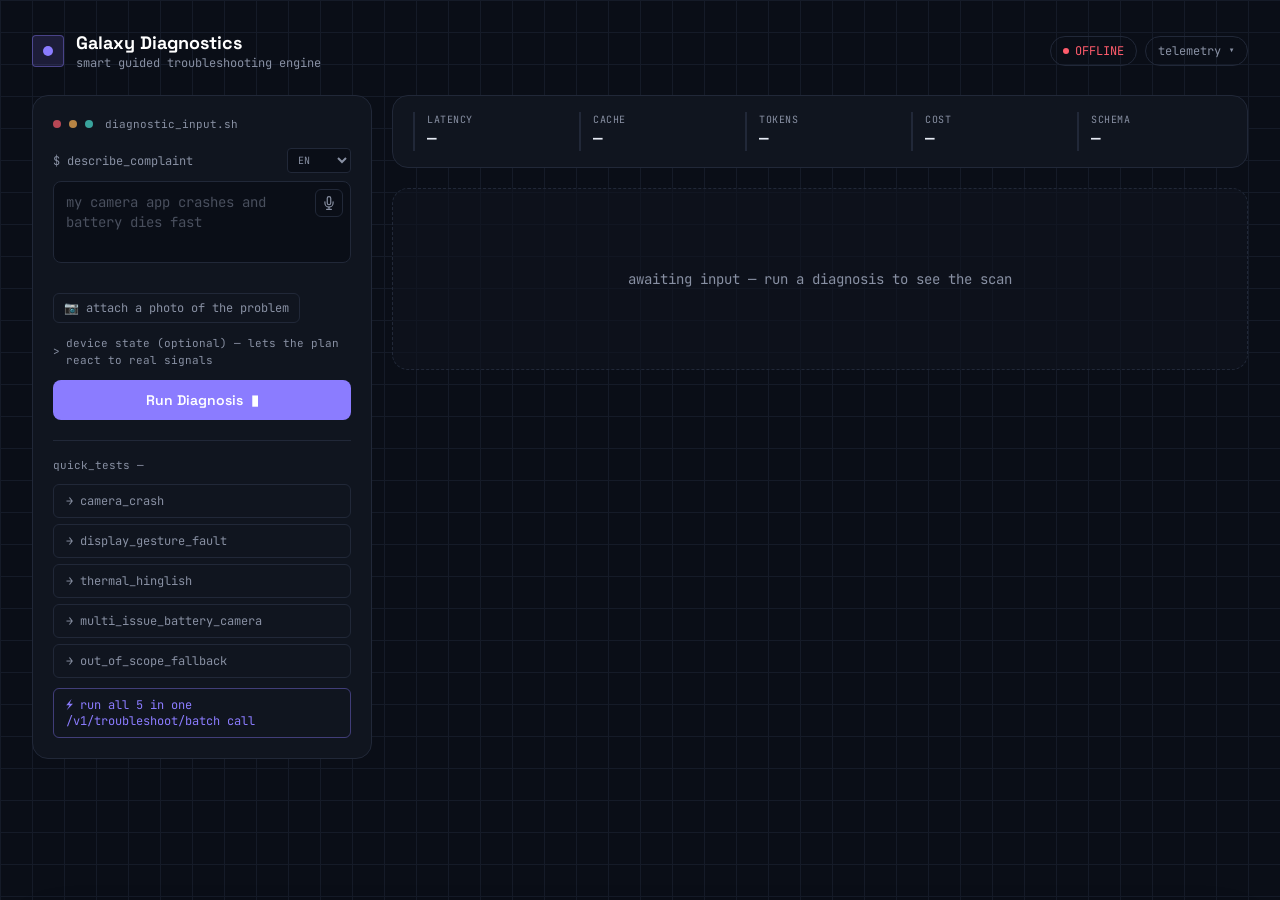
<file: index.html>
<!DOCTYPE html>
<html lang="en">
<head>
<meta charset="UTF-8">
<meta name="viewport" content="width=device-width, initial-scale=1.0">
<title>Galaxy Diagnostics — Smart Guided Troubleshooting</title>
<link rel="preconnect" href="https://fonts.googleapis.com">
<link href="https://fonts.googleapis.com/css2?family=Space+Grotesk:wght@500;600;700&family=JetBrains+Mono:wght@400;500;600&family=Inter:wght@400;500;600&display=swap" rel="stylesheet">
<link rel="stylesheet" href="tailwind.css">
<style>
  @keyframes scan { 0% { transform: translateY(-100%); } 100% { transform: translateY(220%); } }
  @keyframes blink { 0%, 100% { opacity: 1; } 50% { opacity: 0; } }
  @keyframes fadeUp { from { opacity: 0; transform: translateY(6px); } to { opacity: 1; transform: translateY(0); } }
  .cursor-blink { animation: blink 1s step-end infinite; }
  .scan-line { animation: scan 1.6s linear infinite; }
  .fade-up { animation: fadeUp 0.3s ease both; }
  @media (prefers-reduced-motion: reduce) {
    .cursor-blink, .scan-line, .fade-up { animation: none; }
  }
  summary::-webkit-details-marker { display: none; }
  summary::marker { content: ""; }
  ::-webkit-scrollbar { width: 8px; height: 8px; }
  ::-webkit-scrollbar-track { background: #0A0E17; }
  ::-webkit-scrollbar-thumb { background: #212838; border-radius: 4px; }
  .grid-bg {
    background-image: linear-gradient(#151b28 1px, transparent 1px), linear-gradient(90deg, #151b28 1px, transparent 1px);
    background-size: 32px 32px;
  }
</style>
</head>
<body class="bg-void text-ink font-body min-h-screen grid-bg">

<div class="max-w-7xl mx-auto px-5 py-6 lg:px-8 lg:py-8">

  <!-- HEADER -->
  <header class="flex items-center justify-between mb-6">
    <div class="flex items-center gap-3">
      <div class="w-8 h-8 rounded bg-violet/15 border border-violet/40 flex items-center justify-center">
        <span class="w-2.5 h-2.5 rounded-full bg-violet"></span>
      </div>
      <div>
        <h1 class="font-display font-bold text-lg text-white leading-tight">Galaxy Diagnostics</h1>
        <p class="text-inkdim text-xs font-mono">smart guided troubleshooting engine</p>
      </div>
    </div>
    <div class="flex items-center gap-2">
      <div class="hidden sm:flex items-center gap-1.5 border border-line rounded-full px-3 py-1.5">
        <span id="statusDot" class="w-1.5 h-1.5 rounded-full bg-cyan"></span>
        <span id="apiStatusText" class="text-xs font-mono text-cyan">ONLINE</span>
      </div>
      <button id="telemetryToggle" class="text-xs font-mono border border-line hover:border-violet/60 text-inkdim hover:text-ink px-3 py-1.5 rounded-full transition-colors duration-150">
        telemetry ▾
      </button>
    </div>
  </header>

  <div class="grid lg:grid-cols-[340px_1fr] gap-5">

    <!-- LEFT: DIAGNOSTIC CONSOLE -->
    <aside class="bg-surface border border-line rounded-2xl p-5 h-fit lg:sticky lg:top-6">
      <div class="flex items-center gap-2 mb-4">
        <span class="w-2 h-2 rounded-full bg-red/70"></span>
        <span class="w-2 h-2 rounded-full bg-amber/70"></span>
        <span class="w-2 h-2 rounded-full bg-cyan/70"></span>
        <span class="text-inkdim text-[11px] font-mono ml-1">diagnostic_input.sh</span>
      </div>

      <div class="flex items-center justify-between mb-2">
        <label class="block text-inkdim text-xs font-mono">$ describe_complaint</label>
        <select id="langSelect" title="Speech + query language"
          class="bg-void border border-line rounded text-[10px] font-mono text-inkdim px-1.5 py-1 focus:outline-none focus:border-violet/60">
          <option value="en-US">EN</option>
          <option value="en-IN">EN-IN</option>
          <option value="hi-IN">HI</option>
          <option value="es-ES">ES</option>
          <option value="fr-FR">FR</option>
        </select>
      </div>
      <div class="relative">
        <textarea id="complaintInput" rows="3"
          placeholder="my camera app crashes and battery dies fast"
          class="w-full bg-void border border-line rounded-lg px-3 py-2.5 pr-11 text-sm text-ink placeholder-inkdim/50 font-mono focus:outline-none focus:border-violet/60 focus:ring-1 focus:ring-violet/40 resize-none transition-colors duration-150"></textarea>
        <button id="micBtn" type="button" title="Speak your complaint"
          class="absolute right-2 top-2 w-7 h-7 rounded-md border border-line hover:border-cyan/60 flex items-center justify-center text-inkdim hover:text-cyan transition-colors duration-150">
          <svg id="micIcon" width="14" height="14" viewBox="0 0 24 24" fill="none" stroke="currentColor" stroke-width="2" stroke-linecap="round" stroke-linejoin="round">
            <path d="M12 1a3 3 0 0 0-3 3v8a3 3 0 0 0 6 0V4a3 3 0 0 0-3-3z"></path>
            <path d="M19 10v2a7 7 0 0 1-14 0v-2"></path>
            <line x1="12" y1="19" x2="12" y2="23"></line>
            <line x1="8" y1="23" x2="16" y2="23"></line>
          </svg>
        </button>
      </div>
      <p id="micStatus" class="text-[10px] font-mono text-inkdim mt-1 h-3"></p>

      <!-- Point 1: attach a photo of the problem, so "the problem will be
           very clear and get accurate results" -- entirely optional, the
           complaint box works exactly the same with or without one. -->
      <div class="mt-2">
        <input id="imageInput" type="file" accept="image/*" class="hidden">
        <button id="attachImageBtn" type="button"
          class="text-xs font-mono px-2.5 py-1.5 rounded-md border border-line text-inkdim hover:text-violet hover:border-violet/60 transition-colors flex items-center gap-1.5">
          📷 attach a photo of the problem
        </button>
        <div id="imagePreviewWrap" class="hidden mt-2 flex items-center gap-2.5 bg-void border border-line rounded-lg px-2.5 py-2">
          <img id="imagePreviewThumb" class="w-10 h-10 rounded object-cover border border-line" alt="attached photo preview">
          <span id="imagePreviewStatus" class="text-inkdim text-[10px] font-mono flex-1">processing…</span>
          <button id="removeImageBtn" type="button" title="remove photo"
            class="text-inkdim hover:text-red text-xs font-mono px-1.5">✕</button>
        </div>
      </div>

      <details class="mt-3 group">
        <summary class="text-[11px] font-mono text-inkdim hover:text-cyan cursor-pointer select-none list-none flex items-center gap-1.5">
          <span class="inline-block transition-transform duration-150 group-open:rotate-90">&gt;</span>
          device state (optional) — lets the plan react to real signals
        </summary>
        <div class="grid grid-cols-2 gap-2 mt-2.5">
          <label class="block">
            <span class="text-inkdim text-[10px] font-mono block mb-1">battery %</span>
            <input id="deviceBatteryPct" type="number" min="0" max="100" placeholder="e.g. 6"
              class="w-full bg-void border border-line rounded-md px-2 py-1.5 text-xs text-ink font-mono placeholder-inkdim/40 focus:outline-none focus:border-violet/60">
          </label>
          <label class="block">
            <span class="text-inkdim text-[10px] font-mono block mb-1">storage free %</span>
            <input id="deviceStoragePct" type="number" min="0" max="100" placeholder="e.g. 3"
              class="w-full bg-void border border-line rounded-md px-2 py-1.5 text-xs text-ink font-mono placeholder-inkdim/40 focus:outline-none focus:border-violet/60">
          </label>
          <label class="block col-span-2">
            <span class="text-inkdim text-[10px] font-mono block mb-1">hours since last restart</span>
            <input id="deviceUptimeHours" type="number" min="0" placeholder="e.g. 72"
              class="w-full bg-void border border-line rounded-md px-2 py-1.5 text-xs text-ink font-mono placeholder-inkdim/40 focus:outline-none focus:border-violet/60">
          </label>
        </div>
      </details>

      <button id="diagnoseBtn"
        class="w-full mt-3 bg-violet hover:bg-violet/85 text-white font-display font-semibold text-sm py-2.5 rounded-lg transition-colors duration-150 flex items-center justify-center gap-2">
        <span>Run Diagnosis</span>
        <span class="cursor-blink">▮</span>
      </button>

      <div class="mt-5 pt-4 border-t border-line">
        <p class="text-inkdim text-[11px] font-mono mb-2.5">quick_tests —</p>
        <div class="space-y-1.5">
          <button class="preset-btn w-full text-left text-xs font-mono text-inkdim hover:text-cyan border border-line hover:border-cyan/40 rounded-md px-3 py-2 transition-colors duration-150" data-q="camera app keeps crashing">
            → camera_crash
          </button>
          <button class="preset-btn w-full text-left text-xs font-mono text-inkdim hover:text-cyan border border-line hover:border-cyan/40 rounded-md px-3 py-2 transition-colors duration-150" data-q="display flickers and touch gestures not working">
            → display_gesture_fault
          </button>
          <button class="preset-btn w-full text-left text-xs font-mono text-inkdim hover:text-cyan border border-line hover:border-cyan/40 rounded-md px-3 py-2 transition-colors duration-150" data-q="phone bahuth garam ho rha hai restart ke baad bhi">
            → thermal_hinglish
          </button>
          <button class="preset-btn w-full text-left text-xs font-mono text-inkdim hover:text-cyan border border-line hover:border-cyan/40 rounded-md px-3 py-2 transition-colors duration-150" data-q="battery drains fast and camera lags on open">
            → multi_issue_battery_camera
          </button>
          <button class="preset-btn w-full text-left text-xs font-mono text-inkdim hover:text-amber hover:border-amber/40 border border-line rounded-md px-3 py-2 transition-colors duration-150" data-q="how to cook pasta at home">
            → out_of_scope_fallback
          </button>
        </div>
        <button id="batchDemoBtn"
          class="w-full text-left text-xs font-mono text-violet hover:text-white border border-violet/40 hover:bg-violet/20 rounded-md px-3 py-2 mt-2.5 transition-colors duration-150">
          ⚡ run all 5 in one /v1/troubleshoot/batch call
        </button>
      </div>
    </aside>

    <!-- RIGHT: VITALS + RESULT -->
    <main>
      <!-- VITALS STRIP -->
      <div class="bg-surface border border-line rounded-2xl px-5 py-4 mb-5 grid grid-cols-2 sm:grid-cols-5 gap-x-4 gap-y-3">
        <div class="border-l-2 border-line pl-3" id="vitalLatencyWrap">
          <div class="text-inkdim text-[10px] font-mono uppercase tracking-wider">latency</div>
          <div id="metricLatency" class="text-ink font-mono font-semibold text-base">—</div>
        </div>
        <div class="border-l-2 border-line pl-3" id="vitalCacheWrap">
          <div class="text-inkdim text-[10px] font-mono uppercase tracking-wider">cache</div>
          <div id="metricCache" class="text-ink font-mono font-semibold text-base">—</div>
        </div>
        <div class="border-l-2 border-line pl-3">
          <div class="text-inkdim text-[10px] font-mono uppercase tracking-wider">tokens</div>
          <div id="metricTokens" class="text-ink font-mono font-semibold text-base">—</div>
        </div>
        <div class="border-l-2 border-line pl-3">
          <div class="text-inkdim text-[10px] font-mono uppercase tracking-wider">cost</div>
          <div id="metricCost" class="text-ink font-mono font-semibold text-base">—</div>
        </div>
        <div class="border-l-2 border-line pl-3" id="vitalSchemaWrap">
          <div class="text-inkdim text-[10px] font-mono uppercase tracking-wider">schema</div>
          <div id="metricSchema" class="text-ink font-mono font-semibold text-base">—</div>
        </div>
      </div>

      <!-- RESULT AREA -->
      <div id="resultContainer">
        <div class="bg-surface/60 border border-dashed border-line rounded-2xl py-20 text-center">
          <p class="text-inkdim text-sm font-mono">awaiting input — run a diagnosis to see the scan</p>
        </div>
      </div>
    </main>
  </div>
</div>

<!-- TELEMETRY / ANALYTICS DRAWER -->
<div id="telemetryDrawer" class="fixed inset-x-0 bottom-0 translate-y-full transition-transform duration-300 ease-out z-40">
  <div class="max-w-7xl mx-auto px-5 lg:px-8">
    <div class="bg-surface2 border border-line border-b-0 rounded-t-2xl p-5 shadow-2xl max-h-[82vh] overflow-y-auto">
      <div class="flex items-center justify-between mb-4">
        <p class="font-mono text-xs text-inkdim">system_telemetry ── /stats · live, computed from real request/feedback logs</p>
        <button id="closeTelemetry" class="text-inkdim hover:text-ink text-xs font-mono">close ✕</button>
      </div>
      <div id="telemetryBody">
        <div class="text-inkdim text-xs font-mono">loading…</div>
      </div>
    </div>
  </div>
</div>

<!-- Shared chart tooltip (single instance, repositioned per hover) -->
<div id="chartTooltip" class="hidden fixed z-50 pointer-events-none bg-void border border-line rounded-lg px-2.5 py-1.5 text-xs font-mono text-ink shadow-xl"></div>

<script>
const API_BASE = 'http://localhost:8000';

// Task 36: a fresh id per page load stands in for "this troubleshooting
// session" -- every /v1/troubleshoot call and every thumbs-down on this
// page shares it, so a match you already marked unhelpful earlier in this
// tab is steered away from on your next diagnosis here. In-memory only
// (no localStorage -- see this file's browser-storage restriction notes):
// reloading the page starts a new session on purpose.
const SESSION_ID = `demo-${Date.now().toString(36)}-${Math.random().toString(36).slice(2, 8)}`;

// Task 38: the full last /v1/troubleshoot response, kept around purely so
// the "share report" buttons can POST it to /v1/report without re-running
// the pipeline. In-memory only, same as SESSION_ID above -- never persisted.
let lastResult = null;

const complaintInput = document.getElementById('complaintInput');
const diagnoseBtn = document.getElementById('diagnoseBtn');
const resultContainer = document.getElementById('resultContainer');
const langSelect = document.getElementById('langSelect');
const micBtn = document.getElementById('micBtn');
const micStatus = document.getElementById('micStatus');

// --- Voice input (Web Speech API) ---------------------------------------
// Runs entirely client-side in the browser (Chrome/Edge support this
// natively) -- no backend change needed. The recognised text is dropped
// straight into the same textarea the typed flow uses, so everything
// downstream (cache, LLM/offline pipeline, multi-language handling in
// prompts.py) works unchanged. Falls back to a disabled button with an
// explanation on browsers without SpeechRecognition (e.g. Firefox).
const SpeechRecognitionCtor = window.SpeechRecognition || window.webkitSpeechRecognition;
let recognizer = null;
let listening = false;

if (!SpeechRecognitionCtor) {
  micBtn.disabled = true;
  micBtn.classList.add('opacity-40', 'cursor-not-allowed');
  micBtn.title = 'Voice input not supported in this browser (try Chrome/Edge)';
} else {
  recognizer = new SpeechRecognitionCtor();
  recognizer.continuous = false;
  recognizer.interimResults = true;

  recognizer.onstart = () => {
    listening = true;
    micBtn.classList.add('text-red', 'border-red/60');
    micStatus.textContent = 'listening…';
  };
  recognizer.onerror = (e) => {
    micStatus.textContent = `mic error: ${e.error}`;
  };
  recognizer.onend = () => {
    listening = false;
    micBtn.classList.remove('text-red', 'border-red/60');
    setTimeout(() => { if (!listening) micStatus.textContent = ''; }, 1500);
  };
  recognizer.onresult = (event) => {
    let transcript = '';
    for (let i = 0; i < event.results.length; i++) {
      transcript += event.results[i][0].transcript;
    }
    complaintInput.value = transcript;
    micStatus.textContent = event.results[event.results.length - 1].isFinal
      ? 'captured — review and run diagnosis'
      : 'listening…';
  };

  micBtn.addEventListener('click', () => {
    if (listening) {
      recognizer.stop();
      return;
    }
    recognizer.lang = langSelect.value;
    try {
      recognizer.start();
    } catch (e) {
      micStatus.textContent = 'could not start mic';
    }
  });
}

// --- Point 1: photo upload ------------------------------------------------
// Entirely client-side until the moment of submission: the file is read,
// downscaled, and JPEG-compressed via <canvas> (so a full-resolution phone
// photo doesn't turn into a multi-megabyte request body), then held as a
// data: URL and sent as TroubleshootRequest.image_data_url on the next
// Run Diagnosis click. Stays attached across multiple diagnoses (like the
// device-state fields above) until the user removes it -- image_analysis.py
// on the backend degrades honestly if the configured model can't see
// images at all, so this never blocks text-only troubleshooting.
const imageInput = document.getElementById('imageInput');
const attachImageBtn = document.getElementById('attachImageBtn');
const imagePreviewWrap = document.getElementById('imagePreviewWrap');
const imagePreviewThumb = document.getElementById('imagePreviewThumb');
const imagePreviewStatus = document.getElementById('imagePreviewStatus');
const removeImageBtn = document.getElementById('removeImageBtn');

let attachedImageDataUrl = null;
const MAX_IMAGE_DIMENSION = 1024; // px, longest side -- keeps the request body small

attachImageBtn.addEventListener('click', () => imageInput.click());

imageInput.addEventListener('change', async () => {
  const file = imageInput.files && imageInput.files[0];
  imageInput.value = ''; // allow re-selecting the same file later
  if (!file) return;

  imagePreviewWrap.classList.remove('hidden');
  imagePreviewStatus.textContent = 'processing…';
  imagePreviewThumb.removeAttribute('src');

  try {
    attachedImageDataUrl = await downscaleImageToDataUrl(file, MAX_IMAGE_DIMENSION);
    imagePreviewThumb.src = attachedImageDataUrl;
    const approxKb = Math.round((attachedImageDataUrl.length * 0.75) / 1024);
    imagePreviewStatus.textContent = `attached — sent with your next diagnosis (~${approxKb} KB)`;
  } catch (err) {
    attachedImageDataUrl = null;
    imagePreviewStatus.textContent = `couldn't read that image: ${err.message}`;
  }
});

removeImageBtn.addEventListener('click', () => {
  attachedImageDataUrl = null;
  imagePreviewWrap.classList.add('hidden');
  imagePreviewThumb.removeAttribute('src');
});

function downscaleImageToDataUrl(file, maxDimension) {
  return new Promise((resolve, reject) => {
    const reader = new FileReader();
    reader.onerror = () => reject(new Error('file read failed'));
    reader.onload = () => {
      const img = new Image();
      img.onerror = () => reject(new Error('not a readable image'));
      img.onload = () => {
        let { width, height } = img;
        if (width > maxDimension || height > maxDimension) {
          const scale = maxDimension / Math.max(width, height);
          width = Math.round(width * scale);
          height = Math.round(height * scale);
        }
        const canvas = document.createElement('canvas');
        canvas.width = width;
        canvas.height = height;
        const ctx = canvas.getContext('2d');
        ctx.drawImage(img, 0, 0, width, height);
        resolve(canvas.toDataURL('image/jpeg', 0.82));
      };
      img.src = reader.result;
    };
    reader.readAsDataURL(file);
  });
}

const statusDot = document.getElementById('statusDot');
const apiStatusText = document.getElementById('apiStatusText');

document.querySelectorAll('.preset-btn').forEach(btn => {
  btn.addEventListener('click', () => {
    complaintInput.value = btn.dataset.q;
    runDiagnosis();
  });
});

diagnoseBtn.addEventListener('click', runDiagnosis);

// clarify.py's topic chips (clarifyBanner()) are rendered dynamically
// inside resultContainer, so this has to be delegated rather than bound
// directly -- appends the chosen topic to whatever's already in the box
// (rather than replacing it) and re-runs immediately.
resultContainer.addEventListener('click', (e) => {
  const chip = e.target.closest('.clarify-topic-chip');
  if (!chip) return;
  const topic = chip.dataset.topic || '';
  const current = complaintInput.value.trim();
  complaintInput.value = current && !current.toLowerCase().includes(topic.toLowerCase())
    ? `${current}, ${topic.toLowerCase()}`
    : current || topic;
  runDiagnosis();
});

// related_issues.py's chips (relatedPossibilitiesBanner()) -- same
// delegated-click reasoning as the clarify-topic-chip handler above:
// rendered dynamically inside resultContainer, so binding has to happen
// on the stable parent. Replaces the complaint text outright (an
// alternative root cause is a different hypothesis, not something to
// append onto the current wording) and re-runs immediately.
resultContainer.addEventListener('click', (e) => {
  const chip = e.target.closest('.related-issue-chip');
  if (!chip) return;
  const issue = chip.dataset.issue || '';
  if (!issue) return;
  complaintInput.value = issue;
  runDiagnosis();
});
complaintInput.addEventListener('keydown', (e) => {
  if (e.key === 'Enter' && !e.shiftKey) {
    e.preventDefault();
    runDiagnosis();
  }
});

const batchDemoBtn = document.getElementById('batchDemoBtn');
batchDemoBtn.addEventListener('click', runBatchDemo);

// Demonstrates POST /v1/troubleshoot/batch live: sends all 5 quick_test
// complaints in a single HTTP round trip instead of 5 separate ones, and
// renders a compact per-item summary (this intentionally does NOT reuse
// renderContexts() -- a batch response is a list of independent pipeline
// results, not one set of Goal contexts, so it gets its own renderer below).
async function runBatchDemo() {
  const items = Array.from(document.querySelectorAll('.preset-btn')).map(b => ({ query: b.dataset.q }));

  batchDemoBtn.disabled = true;
  batchDemoBtn.classList.add('opacity-50');
  resultContainer.innerHTML = `
    <div class="relative bg-surface border border-line rounded-2xl py-16 text-center overflow-hidden">
      <div class="absolute left-0 right-0 h-24 bg-gradient-to-b from-violet/0 via-violet/10 to-violet/0 scan-line"></div>
      <p class="text-violet font-mono text-sm relative">running ${items.length} complaints through /v1/troubleshoot/batch…</p>
    </div>
  `;
  resetMetrics();

  try {
    const res = await fetch(`${API_BASE}/v1/troubleshoot/batch`, {
      method: 'POST',
      headers: { 'Content-Type': 'application/json' },
      body: JSON.stringify({ items })
    });

    setApiOnline(true);
    if (!res.ok) {
      const errText = await res.text();
      throw new Error(`Server returned ${res.status}: ${errText}`);
    }

    const data = await res.json();
    renderBatchResults(data, items);

  } catch (err) {
    setApiOnline(false);
    resultContainer.innerHTML = `
      <div class="bg-red/10 border border-red/40 rounded-2xl p-6 fade-up">
        <p class="text-red font-display font-semibold mb-1">Connection lost</p>
        <p class="text-red/70 text-sm">Backend unreachable at ${API_BASE}. Confirm uvicorn is running.</p>
        <p class="text-red/50 text-xs mt-3 font-mono">${escapeHtml(err.message)}</p>
      </div>
    `;
  } finally {
    batchDemoBtn.disabled = false;
    batchDemoBtn.classList.remove('opacity-50');
  }
}

function renderBatchResults(data, items) {
  const rows = (data.results || []).map((r, i) => {
    const query = escapeHtml(items[i]?.query || '');
    if (!r.ok) {
      return `
        <div class="border border-red/30 bg-red/10 rounded-lg px-3 py-2.5">
          <p class="text-ink text-xs font-mono mb-1">${query}</p>
          <p class="text-red text-xs font-mono">✗ error: ${escapeHtml(r.error || '')}</p>
        </div>`;
    }
    const contexts = r.result?.response?.contexts || [];
    const noMatch = contexts.length === 0;
    const actionCount = contexts.reduce((n, c) => n + (c.actions?.length || 0), 0);
    const latency = r.result?.meta?.latency_ms;
    const safetyAlert = r.result?.meta?.safety_alert;
    const safetyReason = r.result?.meta?.safety_reason;
    return `
      <div class="border ${safetyAlert ? 'border-red/50 bg-red/10' : 'border-line bg-void'} rounded-lg px-3 py-2.5">
        <p class="text-ink text-xs font-mono mb-1">${query}</p>
        <p class="${safetyAlert ? 'text-red' : (noMatch ? 'text-amber' : 'text-cyan')} text-xs font-mono">
          ${safetyAlert ? `&#9888; critical safety flag — ${escapeHtml(safetyReason || '')}` :
            (noMatch ? '— no match in diagnostic catalog' : `✓ ${contexts.length} goal(s), ${actionCount} action(s)`)}
          ${latency != null ? `<span class="text-inkdim">· ${latency}ms</span>` : ''}
        </p>
      </div>`;
  }).join('');

  resultContainer.innerHTML = `
    <div class="fade-up">
      <p class="text-inkdim text-xs font-mono mb-3">
        batch complete — ${data.succeeded}/${data.count} succeeded
        <span class="text-inkdim/70">· request_id ${escapeHtml(data.request_id || '')}</span>
      </p>
      <div class="space-y-2">${rows}</div>
    </div>
  `;
}

async function checkHealth() {
  try {
    const res = await fetch(`${API_BASE}/health`);
    setApiOnline(res.ok);
  } catch (err) {
    setApiOnline(false);
  }
}

function setApiOnline(isOnline) {
  if (isOnline) {
    statusDot.className = 'w-1.5 h-1.5 rounded-full bg-cyan';
    apiStatusText.textContent = 'ONLINE';
    apiStatusText.className = 'text-xs font-mono text-cyan';
  } else {
    statusDot.className = 'w-1.5 h-1.5 rounded-full bg-red';
    apiStatusText.textContent = 'OFFLINE';
    apiStatusText.className = 'text-xs font-mono text-red';
  }
}

// Task 35: reads the optional "device state" panel into a plain object,
// dropping any field the user left blank -- undefined fields are omitted
// entirely (not sent as null) so schema.DeviceContext's all-optional
// contract is exercised the same way a minimal curl/CLI caller would.
function deviceContextFromInputs() {
  const battery_pct = document.getElementById('deviceBatteryPct').value;
  const storage_free_pct = document.getElementById('deviceStoragePct').value;
  const uptime_hours = document.getElementById('deviceUptimeHours').value;
  const device = {};
  if (battery_pct !== '') device.battery_pct = Number(battery_pct);
  if (storage_free_pct !== '') device.storage_free_pct = Number(storage_free_pct);
  if (uptime_hours !== '') {
    device.uptime_hours = Number(uptime_hours);
    device.last_restart_hours_ago = Number(uptime_hours);
  }
  return Object.keys(device).length ? device : undefined;
}

async function runDiagnosis() {
  const query = complaintInput.value.trim();
  if (!query) return;

  // A stale read-aloud from the previous result must never keep playing
  // over a fresh diagnosis -- see stopReadAloud() (Task 39).
  if (typeof TTS_SUPPORTED !== 'undefined' && TTS_SUPPORTED) stopReadAloud();

  diagnoseBtn.disabled = true;
  diagnoseBtn.classList.add('opacity-50');

  resultContainer.innerHTML = `
    <div class="relative bg-surface border border-line rounded-2xl py-16 text-center overflow-hidden">
      <div class="absolute left-0 right-0 h-24 bg-gradient-to-b from-violet/0 via-violet/10 to-violet/0 scan-line"></div>
      <p class="text-violet font-mono text-sm relative">scanning — stage 0 enrichment → stage 1 extraction…</p>
    </div>
  `;
  resetMetrics();

  try {
    const device = deviceContextFromInputs();
    const payload = { query, session_id: SESSION_ID };
    if (device) payload.device = device;
    if (attachedImageDataUrl) payload.image_data_url = attachedImageDataUrl;
    const res = await fetch(`${API_BASE}/v1/troubleshoot`, {
      method: 'POST',
      headers: { 'Content-Type': 'application/json' },
      body: JSON.stringify(payload)
    });

    setApiOnline(true);
    if (!res.ok) {
      const errText = await res.text();
      throw new Error(`Server returned ${res.status}: ${errText}`);
    }

    const data = await res.json();
    lastResult = data;
    updateMetrics(data.meta || {});
    renderContexts(data.response?.contexts || [], query, data.meta?.device_context_notes || [],
                   data.meta?.session_notes || [], data.meta?.safety_alert || false,
                   data.meta?.safety_reason || null, data.meta?.needs_clarification || false,
                   data.meta?.clarifying_question || null, data.meta?.clarifying_topic_options || [],
                   data.meta?.answer_source || null, data.meta?.related_possibilities || [],
                   data.meta?.image_analysis || null, data.meta?.topic_stack || null,
                   data.meta?.recovery || null);

  } catch (err) {
    setApiOnline(false);
    resultContainer.innerHTML = `
      <div class="bg-red/10 border border-red/40 rounded-2xl p-6 fade-up">
        <p class="text-red font-display font-semibold mb-1">Connection lost</p>
        <p class="text-red/70 text-sm">Backend unreachable at ${API_BASE}. Confirm uvicorn is running.</p>
        <p class="text-red/50 text-xs mt-3 font-mono">${escapeHtml(err.message)}</p>
      </div>
    `;
  } finally {
    diagnoseBtn.disabled = false;
    diagnoseBtn.classList.remove('opacity-50');
  }
}

function resetMetrics() {
  ['metricLatency','metricCache','metricTokens','metricCost','metricSchema'].forEach(id => {
    const el = document.getElementById(id);
    el.textContent = '—';
    el.className = 'text-ink font-mono font-semibold text-base';
  });
}

function updateMetrics(meta) {
  const latency = meta.latency_ms ?? 0;
  const latencyEl = document.getElementById('metricLatency');
  latencyEl.textContent = `${latency}ms`;
  latencyEl.className = `font-mono font-semibold text-base ${latency < 300 ? 'text-cyan' : 'text-ink'}`;

  const cacheEl = document.getElementById('metricCache');
  if (meta.cache_hit) {
    cacheEl.textContent = 'HIT';
    cacheEl.className = 'font-mono font-semibold text-base text-amber';
  } else {
    cacheEl.textContent = 'MISS';
    cacheEl.className = 'font-mono font-semibold text-base text-inkdim';
  }

  const totalTokens = meta.total_tokens ?? ((meta.prompt_tokens || 0) + (meta.completion_tokens || 0));
  document.getElementById('metricTokens').textContent = totalTokens;

  const cost = meta.cost_usd ?? 0;
  document.getElementById('metricCost').textContent = `$${cost.toFixed(4)}`;

  const schemaEl = document.getElementById('metricSchema');
  const errors = meta.validation_errors || [];
  if (errors.length === 0) {
    schemaEl.textContent = 'PASS';
    schemaEl.className = 'font-mono font-semibold text-base text-cyan';
  } else {
    schemaEl.textContent = `${errors.length} ERR`;
    schemaEl.className = 'font-mono font-semibold text-base text-red';
  }
}

function categoryColor(category) {
  if (category === 'auto') return { dot: 'bg-cyan', text: 'text-cyan', border: 'border-cyan/40', bg: 'bg-cyan/10' };
  if (category === 'critical') return { dot: 'bg-red', text: 'text-red', border: 'border-red/40', bg: 'bg-red/10' };
  return { dot: 'bg-amber', text: 'text-amber', border: 'border-amber/40', bg: 'bg-amber/10' };
}

// Must match feedback.DUMMY_POSITIVE_DEEPLINK / deeplink_matching.DUMMY_POSITIVE_DEEPLINK
// on the backend -- feedback on this placeholder isn't meaningful (no real catalog match).
const DUMMY_DEEPLINK = 'bixby://dummy_positive';

function deeplinkSection(action, query) {
  const category = action.category || 'manual';
  const deeplink = action.stepGroups?.[0]?.actionableDeeplink;

  if (category === 'critical') {
    return `
      <div class="mt-3 bg-red/10 border border-red/30 rounded-lg px-3 py-2.5">
        <p class="text-red text-xs font-mono">⚠ deeplink nullified — destructive step requires manual confirmation</p>
      </div>
    `;
  }
  if (category === 'auto' && deeplink) {
    const isReal = deeplink.deeplink && deeplink.deeplink !== DUMMY_DEEPLINK;
    return `
      <div class="mt-3 bg-void border border-line rounded-lg px-3 py-2.5">
        <p class="text-cyan text-xs font-mono break-all">↳ ${escapeHtml(deeplink.deeplink || '')}</p>
        <p class="text-inkdim text-xs mt-1">${escapeHtml(deeplink.message || deeplink.description || '')}</p>
        ${matchExplanationSection(deeplink.matchExplanation)}
        ${isReal ? feedbackWidget(deeplink.deeplink, action.actionName || '', query) : ''}
      </div>
    `;
  }
  return `<div class="mt-3"><span class="text-inkdim text-xs font-mono">no deeplink — physical action required</span></div>`;
}

// Renders the score breakdown attached by deeplink_matching.py's
// best_match_explained() (BM25/dense components + feedback nudge for the
// hybrid matcher, or a fuzzy-ratio score for the rules matcher), so a judge
// can see *why* this specific screen was picked without reading server logs.
function matchExplanationSection(exp) {
  if (!exp || exp.reason === 'empty_index') return '';

  const rows = [];
  if (exp.matcher === 'hybrid_bm25_dense') {
    rows.push(['bm25', exp.bm25_component]);
    rows.push(['dense', exp.dense_component]);
    rows.push(['feedback', exp.feedback_adjustment >= 0 ? `+${exp.feedback_adjustment}` : exp.feedback_adjustment]);
    rows.push(['final score', exp.final_score]);
  } else if (exp.matcher === 'rules_fuzzy') {
    rows.push(['fuzzy ratio', exp.fuzzy_score]);
    rows.push(['feedback (pts)', exp.feedback_adjustment_pts >= 0 ? `+${exp.feedback_adjustment_pts}` : exp.feedback_adjustment_pts]);
    rows.push(['final score', exp.final_score_pts]);
  }

  const keywords = (exp.matched_keywords || []).map(
    k => `<span class="inline-block bg-violet/10 text-violet border border-violet/30 rounded px-1.5 py-0.5 mr-1 mb-1 font-mono text-[10px]">${escapeHtml(k)}</span>`
  ).join('');

  return `
    <details class="mt-2">
      <summary class="text-inkdim text-[10px] font-mono cursor-pointer hover:text-ink select-none">why this match? (${escapeHtml(exp.matcher || '')})</summary>
      <div class="mt-1.5 flex flex-wrap gap-x-3 gap-y-0.5">
        ${rows.map(([label, val]) => `<span class="font-mono text-[10px] text-inkdim">${label}: <span class="text-ink">${escapeHtml(String(val))}</span></span>`).join('')}
      </div>
      ${keywords ? `<div class="mt-1.5">${keywords}</div>` : ''}
    </details>
  `;
}

let _feedbackSeq = 0;

function feedbackWidget(deeplink, actionName, query) {
  const wid = `fb-${++_feedbackSeq}`;
  const payload = { deeplink, actionName, query };
  window[`__fb_${wid}`] = payload;
  return `
    <div id="${wid}" class="mt-2 pt-2 border-t border-line/60 flex items-center gap-2">
      <span class="text-inkdim text-[10px] font-mono uppercase tracking-wider">match helpful?</span>
      <button onclick="submitFeedback('${wid}', true)"
        class="feedback-btn text-xs px-2 py-0.5 rounded border border-line hover:border-cyan hover:text-cyan text-inkdim transition-colors">👍</button>
      <button onclick="submitFeedback('${wid}', false)"
        class="feedback-btn text-xs px-2 py-0.5 rounded border border-line hover:border-red hover:text-red text-inkdim transition-colors">👎</button>
      <span class="feedback-status text-[10px] font-mono text-inkdim"></span>
    </div>
  `;
}

async function submitFeedback(wid, helpful) {
  const el = document.getElementById(wid);
  if (!el) return;
  const payload = window[`__fb_${wid}`];
  el.querySelectorAll('.feedback-btn').forEach(b => b.disabled = true);
  const statusEl = el.querySelector('.feedback-status');
  statusEl.textContent = 'sending…';
  try {
    const res = await fetch(`${API_BASE}/v1/feedback`, {
      method: 'POST',
      headers: { 'Content-Type': 'application/json' },
      body: JSON.stringify({
        deeplink: payload.deeplink,
        action_name: payload.actionName,
        helpful,
        query: payload.query || '',
        session_id: SESSION_ID,
      }),
    });
    if (!res.ok) throw new Error(`${res.status}`);
    const data = await res.json();
    // Task 36: thumbs-down also steers THIS browser tab's later diagnoses
    // away from this exact deeplink (see SESSION_ID above) -- say so, since
    // the adjustment number alone doesn't make that session-scoped effect
    // visible.
    statusEl.textContent = helpful
      ? `recorded ✓ (adj ${data.adjustment >= 0 ? '+' : ''}${data.adjustment})`
      : `recorded ✓ -- won't re-suggest this in your next diagnosis here (adj ${data.adjustment >= 0 ? '+' : ''}${data.adjustment})`;
    statusEl.className = `feedback-status text-[10px] font-mono ${helpful ? 'text-cyan' : 'text-red'}`;
  } catch (err) {
    statusEl.textContent = 'failed to send';
    el.querySelectorAll('.feedback-btn').forEach(b => b.disabled = false);
  }
}

function radialGauge(pct) {
  const r = 30;
  const circumference = 2 * Math.PI * r;
  const offset = circumference - (pct / 100) * circumference;
  return `
    <svg width="76" height="76" viewBox="0 0 76 76" class="-rotate-90 flex-shrink-0">
      <circle cx="38" cy="38" r="${r}" fill="none" stroke="#212838" stroke-width="6"/>
      <circle cx="38" cy="38" r="${r}" fill="none" stroke="#8B7CFF" stroke-width="6"
        stroke-dasharray="${circumference}" stroke-dashoffset="${offset}" stroke-linecap="round"/>
    </svg>
  `;
}

// Task 35: device_context_notes live on meta, not on any one Goal, so
// they render ONCE above every goal card rather than inside
// escalationBanner()'s per-goal slot -- these are facts about the device,
// not about how confident a particular match is.
function deviceContextNotesBanner(notes) {
  if (!notes || notes.length === 0) return '';
  return `
    <div class="mb-5 bg-cyan/10 border border-cyan/40 rounded-xl px-4 py-3.5 fade-up">
      <p class="text-cyan font-display font-semibold text-xs mb-2">&#128241; Device context applied</p>
      ${notes.map(n => `<p class="text-inkdim text-xs mb-1 last:mb-0">${escapeHtml(n)}</p>`).join('')}
    </div>
  `;
}

// Task 36: session_notes live on meta too -- "we already tried this for
// you" is a fact about this browser tab's history, not about the device
// or about any one goal's confidence, so it gets its own small banner
// rather than being folded into either of the other two.
function sessionNotesBanner(notes) {
  if (!notes || notes.length === 0) return '';
  return `
    <div class="mb-5 bg-violet/10 border border-violet/40 rounded-xl px-4 py-3.5 fade-up">
      <p class="text-violet font-display font-semibold text-xs mb-2">&#8635; This session's history applied</p>
      ${notes.map(n => `<p class="text-inkdim text-xs mb-1 last:mb-0">${escapeHtml(n)}</p>`).join('')}
    </div>
  `;
}

// Point 1: whether an attached photo was actually looked at, and what it
// showed (or why it was skipped) -- lives on meta, not on any one Goal,
// same reasoning as deviceContextNotesBanner() above. A complete no-op
// (returns '') whenever no photo was attached to this request at all.
function imageAnalysisBanner(imageAnalysis) {
  if (!imageAnalysis || !imageAnalysis.provided) return '';
  if (imageAnalysis.analyzed) {
    return `
      <div class="mb-5 bg-cyan/10 border border-cyan/40 rounded-xl px-4 py-3.5 fade-up">
        <p class="text-cyan font-display font-semibold text-xs mb-1">&#128248; Photo analyzed</p>
        <p class="text-inkdim text-xs">${escapeHtml(imageAnalysis.description || '')}</p>
      </div>
    `;
  }
  return `
    <div class="mb-5 bg-surface/40 border border-line rounded-xl px-4 py-3.5 fade-up">
      <p class="text-inkdim font-display font-semibold text-xs mb-1">&#128248; Photo attached, not analyzed</p>
      <p class="text-inkdim text-xs">${escapeHtml(imageAnalysis.reason || '')} — the text of your complaint was still used in full.</p>
    </div>
  `;
}

// safety.py's physical-hazard short-circuit (swollen/smoking/sparking
// battery, etc.) -- this is not a confidence caveat like escalationBanner()
// below, it's a hard "stop and contact Samsung Support" instruction, so it
// gets its own unmistakably red banner ABOVE everything else, including
// the device/session-history notes.
function safetyBanner(safetyAlert, safetyReason) {
  if (!safetyAlert) return '';
  return `
    <div class="mb-5 bg-red/10 border-2 border-red/60 rounded-xl px-4 py-3.5 fade-up">
      <p class="text-red font-display font-semibold text-xs mb-2">&#9888; CRITICAL SAFETY FLAG${safetyReason ? ` — ${escapeHtml(safetyReason)}` : ''}</p>
      <p class="text-ink/90 text-xs">Stop using and stop charging the device immediately. Move it away from flammable material and contact Samsung Support or an authorized service center in person — do not attempt software troubleshooting steps for this.</p>
    </div>
  `;
}

// clarify.py's vague-complaint detection -- purely informational (the
// plan below is still shown in full, this is a "you may want to tell us
// more" nudge, not a blocker). Distinct from escalationBanner() (a
// per-goal confidence caveat on a plan that WAS extracted) and from
// safetyBanner() (a hard stop) -- amber, same tone as the existing
// "Lower-confidence match" escalation banner, and it appears above the
// plan rather than attached to one goal since it's about the complaint
// itself, not about any one match. Topic chips just append a keyword to
// the complaint box and re-run -- the fastest way to turn "it's broken"
// into "it's broken, the battery" without retyping anything.
function clarifyBanner(needsClarification, clarifyingQuestion, topicOptions) {
  if (!needsClarification) return '';
  const chips = (topicOptions || []).map(t => {
    const keyword = t.split(' / ')[0].split(' (')[0];
    return `<button type="button" class="clarify-topic-chip text-xs font-mono px-2.5 py-1 rounded-md border border-amber/40 text-amber hover:bg-amber/10 transition-colors" data-topic="${escapeHtml(keyword)}">${escapeHtml(t)}</button>`;
  }).join('');
  return `
    <div class="mb-5 bg-amber/10 border border-amber/40 rounded-xl px-4 py-3.5 fade-up">
      <p class="text-amber font-display font-semibold text-xs mb-2">&#128161; Could you tell us more?</p>
      <p class="text-ink/90 text-xs mb-3">${escapeHtml(clarifyingQuestion || '')}</p>
      <div class="flex flex-wrap gap-2">${chips}</div>
    </div>
  `;
}

// answer_source.py's classification, surfaced as a small COLLAPSIBLE
// disclosure (native <details>/<summary>, no extra JS needed) -- "where
// did this come from?" is a trust question, not an urgent alert, so unlike
// the safety/clarify banners above it, this stays closed by default and
// never demands attention. Skipped for the safety path (that banner
// already states plainly it's a rule-based check, not Samsung content) and
// for no_match (nothing to attribute a source to).
const _SOURCE_STYLE = {
  offline_official_reference: { icon: '📄', text: 'text-cyan' },
  ai_official_reference: { icon: '📄', text: 'text-cyan' },
  builtin_generic_knowledge: { icon: '📘', text: 'text-amber' },
  ai_general_knowledge: { icon: '🧠', text: 'text-amber' },
};
function sourceDisclosure(answerSource) {
  if (!answerSource || answerSource.type === 'safety_rule' || answerSource.type === 'no_match') return '';
  const style = _SOURCE_STYLE[answerSource.type] || { icon: 'ℹ️', text: 'text-inkdim' };
  return `
    <details class="mb-5 bg-surface/40 border border-line rounded-xl px-4 py-3 fade-up group">
      <summary class="cursor-pointer text-xs font-mono ${style.text} select-none flex items-center gap-2 list-none">
        <span>${style.icon}</span>
        <span>Where did this answer come from? — ${escapeHtml(answerSource.label || '')}</span>
        <span class="ml-auto text-inkdim transition-transform group-open:rotate-180">▾</span>
      </summary>
      <p class="text-inkdim text-xs mt-2.5 leading-relaxed">${escapeHtml(answerSource.detail || '')}</p>
    </details>
  `;
}

// related_issues.py: only populated when this plan's own confidence was
// borderline enough to already carry a per-goal escalation caveat (see
// escalationBanner() above) -- so rather than duplicate that "lower-
// confidence match" warning, this banner assumes the user already saw it
// and focuses on what to DO about it: 2-3 other plausible root causes for
// the same symptom, each one clickable to immediately re-run the
// diagnosis against that alternative (same delegated-chip pattern as
// clarifyBanner()'s topic chips, just a different data attribute/class so
// the two click handlers never collide).
function relatedPossibilitiesBanner(relatedPossibilities) {
  if (!relatedPossibilities || relatedPossibilities.length === 0) return '';
  const chips = relatedPossibilities.map(p => `
    <button type="button" class="related-issue-chip text-left text-xs px-3 py-2 rounded-lg border border-amber/40 text-ink/90 hover:bg-amber/10 transition-colors" data-issue="${escapeHtml(p)}">
      ${escapeHtml(p)}
    </button>
  `).join('');
  return `
    <div class="mb-5 bg-amber/10 border border-amber/40 rounded-xl px-4 py-3.5 fade-up">
      <p class="text-amber font-display font-semibold text-xs mb-1">&#129300; This match wasn't a sure thing -- it could also be:</p>
      <p class="text-inkdim text-xs mb-3">Tap one to re-check against that possibility instead.</p>
      <div class="grid sm:grid-cols-2 gap-2">${chips}</div>
    </div>
  `;
}

// topic_manager.py (DiagGPT-inspired): a small, unobtrusive chip trail
// showing this session's topic stack (most-recent first) -- only rendered
// with an active session AND more than one topic tracked so far, since a
// single-topic stack ("you're talking about the thing you just typed") adds
// no information a first-time user doesn't already know.
function topicStackBanner(topicStack) {
  if (!topicStack || !topicStack.stack || topicStack.stack.length < 2) return '';
  const chips = topicStack.stack.map((t, i) => `
    <span class="text-xs font-mono px-2 py-0.5 rounded-md border ${i === 0 ? 'border-violet/50 text-violet bg-violet/10' : 'border-line text-inkdim'}">${escapeHtml(t)}</span>
  `).join('<span class="text-inkdim text-xs">&larr;</span>');
  return `
    <div class="mb-5 flex flex-wrap items-center gap-1.5 fade-up">
      <span class="text-inkdim text-xs font-mono mr-1">This session:</span>${chips}
    </div>
  `;
}

// recovery.py (Guided-Retry inspired): only ever visible when Stage 1
// actually failed once -- the common, healthy case (recovery.NO_RECOVERY)
// renders nothing at all, same "silent unless there's something to say"
// rule as deviceContextNotesBanner()/sessionNotesBanner().
function recoveryBanner(recovery) {
  if (!recovery || !recovery.failure_detected) return '';
  const recovered = recovery.guided_retry_succeeded;
  return `
    <div class="mb-5 bg-surface/40 border border-line rounded-xl px-4 py-3 fade-up">
      <p class="text-inkdim text-xs">
        &#128260; ${recovered
          ? 'The AI model failed once on this request -- an automatic guided retry recovered it, so this is still a real AI-generated answer.'
          : 'The AI model failed and a guided retry also failed, so this answer came from the offline knowledge base instead.'}
      </p>
    </div>
  `;
}

function renderContexts(contexts, query, deviceContextNotes = [], sessionNotes = [], safetyAlert = false, safetyReason = null, needsClarification = false, clarifyingQuestion = null, clarifyingTopicOptions = [], answerSource = null, relatedPossibilities = [], imageAnalysis = null, topicStack = null, recovery = null) {
  const notesHtml = safetyBanner(safetyAlert, safetyReason) +
                     imageAnalysisBanner(imageAnalysis) +
                     clarifyBanner(needsClarification, clarifyingQuestion, clarifyingTopicOptions) +
                     sourceDisclosure(answerSource) +
                     relatedPossibilitiesBanner(relatedPossibilities) +
                     recoveryBanner(recovery) +
                     topicStackBanner(topicStack) +
                     deviceContextNotesBanner(deviceContextNotes) + sessionNotesBanner(sessionNotes) +
                     investigateBar(query);
  if (!contexts || contexts.length === 0) {
    resultContainer.innerHTML = `
      ${notesHtml}
      <div class="bg-surface border border-line rounded-2xl p-10 text-center fade-up">
        <p class="text-ink font-display font-semibold mb-1">No match in the diagnostic catalog</p>
        <p class="text-inkdim text-sm">This doesn't map to a known Galaxy fix. Try describing the symptom more specifically.</p>
      </div>
    `;
    return;
  }

  resultContainer.innerHTML = notesHtml + shareReportBar() + contexts.map(goal => {
    const scorePct = Math.round((goal.score || 0) * 100);
    const actions = goal.actions || [];

    const timelineHtml = actions.map((action, i) => {
      const c = categoryColor(action.category);
      const steps = (action.stepGroups || []).flatMap(sg => sg.steps || []);
      const isLast = i === actions.length - 1;

      return `
        <div class="relative pl-9 ${isLast ? '' : 'pb-6'}">
          ${!isLast ? `<div class="absolute left-[7px] top-4 bottom-0 w-px bg-line"></div>` : ''}
          <div class="absolute left-0 top-1 w-4 h-4 rounded-full ${c.bg} border-2 ${c.border} flex items-center justify-center">
            <span class="w-1.5 h-1.5 rounded-full ${c.dot}"></span>
          </div>
          <div class="bg-surface border border-line rounded-xl px-4 py-3.5">
            <div class="flex items-start justify-between gap-3 mb-1.5">
              <h3 class="font-display font-semibold text-sm text-ink">${escapeHtml(action.actionName || '')}</h3>
              <span class="text-[10px] font-mono uppercase tracking-wider ${c.text} flex-shrink-0 pt-0.5">${escapeHtml(action.category || 'manual')}</span>
            </div>
            <p class="text-inkdim text-xs mb-2.5">${escapeHtml(action.description || '')}</p>
            <ol class="space-y-1">
              ${steps.map(s => `<li class="text-ink/80 text-xs font-mono">· ${escapeHtml(s)}</li>`).join('')}
            </ol>
            ${deeplinkSection(action, query)}
          </div>
        </div>
      `;
    }).join('');

    return `
      <div class="bg-surface/40 border border-line rounded-2xl p-5 mb-5 fade-up">
        <div class="flex items-center gap-4 mb-6">
          ${radialGauge(scorePct)}
          <div class="-ml-16 pl-16">
            <p class="text-violet font-mono text-xs mb-1">${scorePct}% confidence</p>
            <h2 class="font-display font-bold text-lg text-white leading-snug">${escapeHtml(goal.goal || goal.title || 'Diagnosis')}</h2>
          </div>
        </div>
        ${escalationBanner(goal.escalation)}
        <div>${timelineHtml}</div>
        ${resolutionWidget(goal, query, relatedPossibilities)}
      </div>
    `;
  }).join('');
}

// Point 5: the goal-level "did this fix it?" Yes/No check, asked once per
// plan after its steps are shown -- distinct from feedbackWidget() above,
// which rates ONE deeplink's match quality and can be answered before ever
// trying the steps (see resolution.py for the full rationale and how a
// "No" reuses the SAME per-deeplink feedback/avoidance machinery). Same
// window-stashed-payload pattern as feedbackWidget()/submitFeedback().
let _resolutionSeq = 0;

function resolutionWidget(goal, query, relatedPossibilities) {
  const wid = `res-${++_resolutionSeq}`;
  const deeplinks = (goal.actions || [])
    .map(a => ({ dl: a.stepGroups?.[0]?.actionableDeeplink, actionName: a.actionName || '' }))
    .filter(d => d.dl && d.dl.deeplink && d.dl.deeplink !== DUMMY_DEEPLINK)
    .map(d => ({ deeplink: d.dl.deeplink, action_name: d.actionName }));
  window[`__res_${wid}`] = {
    goalTitle: goal.title || goal.goal || '',
    deeplinks,
    query,
    relatedPossibilities: relatedPossibilities || [],
  };
  return `
    <div id="${wid}" class="mt-5 pt-4 border-t border-line/60">
      <div class="flex items-center gap-3 flex-wrap">
        <span class="text-ink/90 text-xs font-mono">Did this fix it?</span>
        <button onclick="submitResolution('${wid}', true)"
          class="resolution-btn text-xs px-3 py-1 rounded-lg border border-cyan/40 text-cyan hover:bg-cyan/10 transition-colors">Yes</button>
        <button onclick="submitResolution('${wid}', false)"
          class="resolution-btn text-xs px-3 py-1 rounded-lg border border-red/40 text-red hover:bg-red/10 transition-colors">No</button>
        <span class="resolution-status text-[10px] font-mono text-inkdim"></span>
      </div>
      <div class="resolution-followup mt-3"></div>
    </div>
  `;
}

async function submitResolution(wid, resolved) {
  const el = document.getElementById(wid);
  if (!el) return;
  const payload = window[`__res_${wid}`];
  el.querySelectorAll('.resolution-btn').forEach(b => b.disabled = true);
  const statusEl = el.querySelector('.resolution-status');
  const followupEl = el.querySelector('.resolution-followup');
  statusEl.textContent = 'sending…';
  try {
    const res = await fetch(`${API_BASE}/v1/resolution`, {
      method: 'POST',
      headers: { 'Content-Type': 'application/json' },
      body: JSON.stringify({
        goal_title: payload.goalTitle,
        deeplinks: payload.deeplinks,
        resolved,
        query: payload.query || '',
        session_id: SESSION_ID,
      }),
    });
    if (!res.ok) throw new Error(`${res.status}`);

    if (resolved) {
      statusEl.textContent = 'glad it worked ✓';
      statusEl.className = 'resolution-status text-[10px] font-mono text-cyan';
      return;
    }

    // Task 36: same session-scoped effect a thumbs-down already has --
    // worth saying plainly, since the win here is invisible otherwise.
    statusEl.textContent = "thanks — won't re-suggest this in your next diagnosis here";
    statusEl.className = 'resolution-status text-[10px] font-mono text-red';

    // Point 3 + point 5 working together: a "no" shouldn't dead-end the
    // user -- immediately offer the same borderline alternatives (if any)
    // right where they're already looking, one tap away from re-running
    // the diagnosis against a different plausible cause.
    if (payload.relatedPossibilities && payload.relatedPossibilities.length) {
      followupEl.innerHTML = `
        <p class="text-inkdim text-xs mb-2">Might it be one of these instead?</p>
        <div class="grid sm:grid-cols-2 gap-2">
          ${payload.relatedPossibilities.map(p => `
            <button type="button" class="related-issue-chip text-left text-xs px-3 py-2 rounded-lg border border-amber/40 text-ink/90 hover:bg-amber/10 transition-colors" data-issue="${escapeHtml(p)}">${escapeHtml(p)}</button>
          `).join('')}
        </div>
      `;
    } else {
      followupEl.innerHTML = `<p class="text-inkdim text-xs">Try describing the symptom a bit differently, or use the lower-confidence backup action above if one was offered.</p>`;
    }
  } catch (err) {
    statusEl.textContent = 'failed to send';
    el.querySelectorAll('.resolution-btn').forEach(b => b.disabled = false);
  }
}

// investigator.py (SIA-inspired): an opt-in, short Q&A that narrows down
// WHICH of several candidate root causes is likely correct before running
// the normal pipeline against it, instead of settling for the engine's
// single first guess. Deliberately a self-contained widget the user
// chooses to open (not shown automatically) -- the plan above is already a
// complete, real answer on its own; this is for "I'm not sure that's
// actually it" moments. Same window-stashed-payload pattern as
// resolutionWidget()/feedbackWidget() above.
let _investigateSeq = 0;

function investigateBar(query) {
  const wid = `inv-${++_investigateSeq}`;
  window[`__inv_${wid}`] = { query };
  return `
    <div id="${wid}" class="mb-5 fade-up">
      <button onclick="startInvestigation('${wid}')"
        class="investigate-start-btn text-xs font-mono px-3 py-1.5 rounded-lg border border-violet/40 text-violet hover:bg-violet/10 transition-colors">
        &#128269; Not sure this is right? Run a guided diagnosis
      </button>
      <div class="investigate-panel mt-3"></div>
    </div>
  `;
}

async function startInvestigation(wid) {
  const el = document.getElementById(wid);
  if (!el) return;
  const payload = window[`__inv_${wid}`];
  const btn = el.querySelector('.investigate-start-btn');
  const panel = el.querySelector('.investigate-panel');
  btn.disabled = true;
  btn.classList.add('opacity-50');
  panel.innerHTML = `<p class="text-inkdim text-xs font-mono">starting…</p>`;
  try {
    const res = await fetch(`${API_BASE}/v1/investigate/start`, {
      method: 'POST',
      headers: { 'Content-Type': 'application/json' },
      body: JSON.stringify({ complaint: payload.query, session_id: SESSION_ID }),
    });
    if (!res.ok) throw new Error(`${res.status}`);
    renderInvestigationState(wid, await res.json());
  } catch (err) {
    panel.innerHTML = `<p class="text-red text-xs">Couldn't start the guided diagnosis. Is the backend reachable?</p>`;
    btn.disabled = false;
    btn.classList.remove('opacity-50');
  }
}

// Renders EITHER the next targeted question + current hypothesis
// probabilities (status "in_progress"), or the resolved diagnosis with a
// button to pull up the real troubleshooting plan for the winning
// hypothesis (status "resolved") -- see investigator.py's _public_view().
function renderInvestigationState(wid, data) {
  const el = document.getElementById(wid);
  if (!el) return;
  const stash = window[`__inv_${wid}`];
  stash.investigationId = data.investigation_id;

  const hypLines = (data.hypotheses || []).map(h => {
    const isWinner = data.status === 'resolved' && h.label === data.winning_hypothesis;
    return `
      <div class="flex items-center justify-between text-xs">
        <span class="${isWinner ? 'text-violet font-semibold' : 'text-inkdim'}">${escapeHtml(h.label)}</span>
        <span class="font-mono ${isWinner ? 'text-violet' : 'text-inkdim'}">${Math.round(h.probability * 100)}%</span>
      </div>
    `;
  }).join('');

  const panel = el.querySelector('.investigate-panel');

  if (data.status === 'resolved') {
    stash.finalResult = data.final_result;
    panel.innerHTML = `
      <div class="bg-violet/10 border border-violet/40 rounded-xl px-4 py-3.5">
        <p class="text-violet font-display font-semibold text-xs mb-2">&#128269; Narrowed down to: ${escapeHtml(data.winning_hypothesis || '')}</p>
        <div class="space-y-1 mb-3">${hypLines}</div>
        <button onclick="applyInvestigationResult('${wid}')"
          class="text-xs px-3 py-1.5 rounded-lg border border-violet/40 text-violet hover:bg-violet/10 transition-colors">
          Show the plan for this diagnosis
        </button>
      </div>
    `;
    return;
  }

  panel.innerHTML = `
    <div class="bg-violet/10 border border-violet/40 rounded-xl px-4 py-3.5">
      <p class="text-inkdim text-[10px] font-mono mb-2">question ${data.questions_asked + 1} of up to ${data.question_budget}</p>
      <div class="space-y-1 mb-3">${hypLines}</div>
      <p class="text-ink/90 text-xs mb-2">${escapeHtml(data.question || '')}</p>
      <div class="flex gap-2">
        <input type="text" class="investigate-answer-input flex-1 bg-surface border border-line rounded-lg px-3 py-1.5 text-xs text-ink"
          placeholder="Type your answer…" onkeydown="if(event.key==='Enter'){event.preventDefault(); submitInvestigationAnswer('${wid}');}">
        <button onclick="submitInvestigationAnswer('${wid}')"
          class="text-xs px-3 py-1.5 rounded-lg border border-violet/40 text-violet hover:bg-violet/10 transition-colors">Send</button>
      </div>
    </div>
  `;
}

async function submitInvestigationAnswer(wid) {
  const el = document.getElementById(wid);
  if (!el) return;
  const input = el.querySelector('.investigate-answer-input');
  const answer = (input && input.value || '').trim();
  if (!answer) return;
  const investigationId = window[`__inv_${wid}`].investigationId;
  const panel = el.querySelector('.investigate-panel');
  panel.innerHTML = `<p class="text-inkdim text-xs font-mono">thinking…</p>`;
  try {
    const res = await fetch(`${API_BASE}/v1/investigate/answer`, {
      method: 'POST',
      headers: { 'Content-Type': 'application/json' },
      body: JSON.stringify({ investigation_id: investigationId, answer }),
    });
    if (!res.ok) throw new Error(`${res.status}`);
    renderInvestigationState(wid, await res.json());
  } catch (err) {
    panel.innerHTML = `<p class="text-red text-xs">Something went wrong continuing the diagnosis.</p>`;
  }
}

// Swaps the main results view over to the REAL troubleshooting plan
// investigator.py's _resolve() already produced by running this exact
// complaint (plus the discriminated cause) through the normal pipeline --
// never a plan this widget invents or formats itself.
function applyInvestigationResult(wid) {
  const data = window[`__inv_${wid}`].finalResult;
  if (!data) return;
  lastResult = data;
  updateMetrics(data.meta || {});
  renderContexts(data.response?.contexts || [], data.query, data.meta?.device_context_notes || [],
                 data.meta?.session_notes || [], data.meta?.safety_alert || false,
                 data.meta?.safety_reason || null, data.meta?.needs_clarification || false,
                 data.meta?.clarifying_question || null, data.meta?.clarifying_topic_options || [],
                 data.meta?.answer_source || null, data.meta?.related_possibilities || [],
                 data.meta?.image_analysis || null, data.meta?.topic_stack || null,
                 data.meta?.recovery || null);
  window.scrollTo({ top: resultContainer.offsetTop - 20, behavior: 'smooth' });
}

// Task 38: packages the last full pipeline result (report.py, via
// POST /v1/report) into a shareable Markdown or HTML report -- a copy
// button for pasting into a support ticket/chat, a download button for a
// self-contained .html file to forward or open standalone.
function shareReportBar() {
  return `
    <div class="flex items-center gap-2 mb-4 flex-wrap">
      <button onclick="copyMarkdownReport()"
        class="text-xs font-mono px-3 py-1.5 rounded-lg border border-line text-inkdim hover:text-cyan hover:border-cyan transition-colors">
        📋 copy report (markdown)
      </button>
      <button onclick="downloadHtmlReport()"
        class="text-xs font-mono px-3 py-1.5 rounded-lg border border-line text-inkdim hover:text-violet hover:border-violet transition-colors">
        ⬇ download report (html)
      </button>
      ${ttsControlsHtml()}
      <span id="reportStatus" class="text-[10px] font-mono text-inkdim"></span>
    </div>
  `;
}

// Task 39: read the current troubleshooting plan aloud via the browser's
// built-in Web Speech API (SpeechSynthesis) -- entirely client-side, no
// backend involvement, no audio file to generate or ship. Feature-detected
// once at load: on a browser without support the controls simply aren't
// rendered, rather than showing a button that silently does nothing.
const TTS_SUPPORTED = typeof window !== 'undefined' && 'speechSynthesis' in window;
let ttsState = 'idle'; // 'idle' | 'speaking' | 'paused'

function ttsControlsHtml() {
  if (!TTS_SUPPORTED) return '';
  return `
    <button id="ttsToggleBtn" onclick="toggleReadAloud()"
      class="text-xs font-mono px-3 py-1.5 rounded-lg border border-line text-inkdim hover:text-amber hover:border-amber transition-colors">
      🔊 read steps aloud
    </button>
    <button id="ttsStopBtn" onclick="stopReadAloud()"
      class="hidden text-xs font-mono px-3 py-1.5 rounded-lg border border-line text-inkdim hover:text-red hover:border-red transition-colors">
      ⏹ stop
    </button>
  `;
}

// One goal's title/confidence, each action's name + description + steps,
// and an escalation caveat if present -- deeplinks/category tags are
// skipped since a raw URI or "[auto]" tag reads as noise out loud.
function buildSpeechSegments(contexts) {
  const segments = [];
  (contexts || []).forEach((goal, gi) => {
    const confidencePct = Math.round((goal.score || 0) * 100);
    const prefix = contexts.length > 1 ? `Issue ${gi + 1}: ` : '';
    segments.push(`${prefix}${goal.title || 'Diagnosis'}. ${confidencePct} percent confidence.`);
    (goal.actions || []).forEach((action, ai) => {
      segments.push(`Step ${ai + 1}: ${action.actionName || ''}.`);
      const steps = (action.stepGroups || []).flatMap(sg => sg.steps || []);
      steps.forEach(s => segments.push(s));
    });
    if (goal.escalation && goal.escalation.recommended) {
      segments.push(`If these steps do not resolve it: ${goal.escalation.reason || ''}`);
    }
  });
  return segments;
}

function readAloud() {
  if (!TTS_SUPPORTED || !lastResult) return;
  const contexts = lastResult.response?.contexts || [];
  const segments = buildSpeechSegments(contexts);
  if (segments.length === 0) return;

  window.speechSynthesis.cancel();
  segments.forEach((text, i) => {
    const utter = new SpeechSynthesisUtterance(text);
    utter.rate = 1.0;
    if (i === 0) {
      utter.onstart = () => { ttsState = 'speaking'; updateTtsButton(); };
    }
    if (i === segments.length - 1) {
      utter.onend = () => { ttsState = 'idle'; updateTtsButton(); };
    }
    window.speechSynthesis.speak(utter);
  });
}

function toggleReadAloud() {
  if (!TTS_SUPPORTED) return;
  if (ttsState === 'speaking') {
    window.speechSynthesis.pause();
    ttsState = 'paused';
  } else if (ttsState === 'paused') {
    window.speechSynthesis.resume();
    ttsState = 'speaking';
  } else {
    readAloud();
  }
  updateTtsButton();
}

function stopReadAloud() {
  if (!TTS_SUPPORTED) return;
  window.speechSynthesis.cancel();
  ttsState = 'idle';
  updateTtsButton();
}

function updateTtsButton() {
  const toggleBtn = document.getElementById('ttsToggleBtn');
  const stopBtn = document.getElementById('ttsStopBtn');
  if (!toggleBtn) return;
  if (ttsState === 'speaking') {
    toggleBtn.textContent = '⏸ pause reading';
  } else if (ttsState === 'paused') {
    toggleBtn.textContent = '▶ resume reading';
  } else {
    toggleBtn.textContent = '🔊 read steps aloud';
  }
  if (stopBtn) stopBtn.classList.toggle('hidden', ttsState === 'idle');
}

async function fetchReport(format) {
  if (!lastResult) throw new Error('no result to report on yet');
  const res = await fetch(`${API_BASE}/v1/report`, {
    method: 'POST',
    headers: { 'Content-Type': 'application/json' },
    body: JSON.stringify({ result: lastResult, format })
  });
  if (!res.ok) throw new Error(`Server returned ${res.status}`);
  const data = await res.json();
  return data.content;
}

function _flashReportStatus(text) {
  const el = document.getElementById('reportStatus');
  if (!el) return;
  el.textContent = text;
  setTimeout(() => { if (el.textContent === text) el.textContent = ''; }, 3000);
}

async function copyMarkdownReport() {
  try {
    const content = await fetchReport('markdown');
    await navigator.clipboard.writeText(content);
    _flashReportStatus('copied ✓');
  } catch (err) {
    _flashReportStatus(`couldn't copy: ${err.message}`);
  }
}

async function downloadHtmlReport() {
  try {
    const content = await fetchReport('html');
    const blob = new Blob([content], { type: 'text/html' });
    const url = URL.createObjectURL(blob);
    const a = document.createElement('a');
    a.href = url;
    a.download = 'diagnostic-report.html';
    document.body.appendChild(a);
    a.click();
    a.remove();
    URL.revokeObjectURL(url);
    _flashReportStatus('downloaded ✓');
  } catch (err) {
    _flashReportStatus(`couldn't download: ${err.message}`);
  }
}

// Confidence-gated escalation (see escalation.py): the plan above is
// still shown in full -- this is an additive caveat + backup action, not
// a replacement, so it renders as a banner ABOVE the timeline rather than
// hiding or graying out the steps.
function escalationBanner(escalation) {
  if (!escalation || !escalation.recommended) return '';
  const action = escalation.action || {};
  return `
    <div class="mb-5 bg-amber/10 border border-amber/40 rounded-xl px-4 py-3.5">
      <div class="flex items-start gap-2.5">
        <span class="text-amber text-sm leading-none mt-0.5">&#9888;</span>
        <div class="flex-1">
          <p class="text-amber font-display font-semibold text-xs mb-1">Lower-confidence match</p>
          <p class="text-inkdim text-xs mb-2.5">${escapeHtml(escalation.reason || '')}</p>
          ${action.deeplink ? `
            <div class="bg-void border border-line rounded-lg px-3 py-2.5">
              <p class="text-amber text-xs font-mono break-all">↳ ${escapeHtml(action.deeplink)}</p>
              <p class="text-inkdim text-xs mt-1">${escapeHtml(action.message || action.description || '')}</p>
            </div>
          ` : ''}
        </div>
      </div>
    </div>
  `;
}

// Telemetry drawer
const telemetryToggle = document.getElementById('telemetryToggle');
const telemetryDrawer = document.getElementById('telemetryDrawer');
const telemetryBody = document.getElementById('telemetryBody');
const closeTelemetry = document.getElementById('closeTelemetry');
let drawerOpen = false;

telemetryToggle.addEventListener('click', async () => {
  drawerOpen = !drawerOpen;
  telemetryDrawer.classList.toggle('translate-y-full', !drawerOpen);
  if (drawerOpen) await loadTelemetry();
});

closeTelemetry.addEventListener('click', () => {
  drawerOpen = false;
  telemetryDrawer.classList.add('translate-y-full');
});

// ---------------------------------------------------------------------------
// Analytics dashboard -- stat tiles + two small inline-SVG charts, all built
// from real /stats output (request_log.jsonl + feedback aggregates), never
// mock data. See dataviz notes inline: single-series bars get one hue (no
// per-category rainbow -- the axis label already carries identity); the
// 2-series feedback bar gets a legend + direct labels since color there
// *does* carry independent meaning (helpful vs unhelpful).
// ---------------------------------------------------------------------------

const tooltip = document.getElementById('chartTooltip');

let tooltipPinned = false;

function showTooltip(evt, html) {
  if (tooltipPinned) return;
  tooltip.innerHTML = html;
  tooltip.classList.remove('hidden');
  moveTooltip(evt);
}
function moveTooltip(evt) {
  if (tooltipPinned) return;
  const pad = 14;
  tooltip.style.left = `${evt.clientX + pad}px`;
  tooltip.style.top = `${evt.clientY + pad}px`;
}
function hideTooltip() {
  if (tooltipPinned) return;
  tooltip.classList.add('hidden');
}
function pinTooltip(evt, html) {
  tooltipPinned = false;
  showTooltip(evt, html);
  tooltipPinned = true;
  evt.stopPropagation();
}
document.addEventListener('click', (e) => {
  if (e.target.closest('[data-tip]')) return;
  tooltipPinned = false;
  tooltip.classList.add('hidden');
});

function statTile(label, value, colorClass = 'text-ink') {
  return `
    <div class="bg-void/60 border border-line rounded-xl px-3.5 py-3">
      <div class="text-inkdim text-[10px] font-mono uppercase tracking-wider mb-1">${escapeHtml(label)}</div>
      <div class="${colorClass} font-mono font-semibold text-lg">${value}</div>
    </div>
  `;
}

// Single-series horizontal bar chart. One hue throughout (violet, the app's
// existing "confidence" accent) -- each bar's own row label already
// identifies it, so a per-bar categorical color would encode nothing real.
// `labelWidthClass` is adjustable because domain names ("Battery") and
// trending-issue phrases ("Camera blurry / out of focus", Task 37) need
// very different label columns; both callers below share this renderer.
function labeledBarChart(counts, labelWidthClass = 'w-20') {
  const entries = Object.entries(counts || {}).sort((a, b) => b[1] - a[1]);
  if (entries.length === 0) {
    return `<p class="text-inkdim text-xs font-mono">no requests logged yet</p>`;
  }
  const total = entries.reduce((sum, [, c]) => sum + c, 0);
  const max = Math.max(...entries.map(([, c]) => c));
  const rowH = 26, barMaxW = 100; // percent width of track

  const rows = entries.map(([label, count], i) => {
    const pct = max > 0 ? (count / max) * barMaxW : 0;
    const share = total > 0 ? Math.round((count / total) * 100) : 0;
    const tip = `<b>${escapeHtml(label)}</b><br>${count} request${count === 1 ? '' : 's'} (${share}%)`;
    return `
      <div class="flex items-center gap-3 cursor-pointer" style="height:${rowH}px" data-tip
           onmouseenter="showTooltip(event, '${tip}')"
           onclick="pinTooltip(event, '${tip}')"
           onmousemove="moveTooltip(event)" onmouseleave="hideTooltip()">
        <div class="${labelWidthClass} shrink-0 text-inkdim text-[11px] font-mono truncate">${escapeHtml(label)}</div>
        <div class="flex-1 bg-void rounded-full h-[10px] relative overflow-hidden">
          <div class="bg-violet h-full rounded-full transition-all" style="width:${pct}%"></div>
        </div>
        <div class="w-8 shrink-0 text-ink text-[11px] font-mono text-right">${count}</div>
      </div>
    `;
  }).join('');

  return `<div class="space-y-1.5">${rows}</div>`;
}

function domainBarChart(domainCounts) {
  return labeledBarChart(domainCounts, 'w-20');
}

// Two-series stacked bar (helpful vs unhelpful). Color carries real,
// independent meaning here, so it gets a legend + direct segment labels --
// reusing the app's existing status hues (cyan = good, red = critical).
function feedbackBar(feedback) {
  const helpful = feedback?.helpful ?? 0;
  const unhelpful = feedback?.unhelpful ?? 0;
  const total = helpful + unhelpful;
  if (total === 0) {
    return `<p class="text-inkdim text-xs font-mono">no feedback submitted yet -- try the 👍/👎 buttons under a matched deeplink</p>`;
  }
  const helpfulPct = Math.round((helpful / total) * 100);
  const unhelpfulPct = 100 - helpfulPct;

  return `
    <div>
      <div class="flex items-center gap-4 mb-2 text-[11px] font-mono">
        <span class="flex items-center gap-1.5 text-inkdim"><span class="w-2.5 h-2.5 rounded-full bg-cyan inline-block"></span>helpful (${helpful})</span>
        <span class="flex items-center gap-1.5 text-inkdim"><span class="w-2.5 h-2.5 rounded-full bg-red inline-block"></span>unhelpful (${unhelpful})</span>
      </div>
      <div class="flex h-[18px] rounded-full overflow-hidden bg-void">
        ${helpful > 0 ? `<div class="bg-cyan h-full flex items-center justify-center text-void text-[10px] font-mono font-semibold"
             style="width:${helpfulPct}%"
             onmouseenter="showTooltip(event, '${helpful} helpful vote${helpful === 1 ? '' : 's'} (${helpfulPct}%)')"
             onmousemove="moveTooltip(event)" onmouseleave="hideTooltip()">${helpfulPct >= 12 ? helpfulPct + '%' : ''}</div>` : ''}
        ${unhelpful > 0 ? `<div class="bg-red h-full flex items-center justify-center text-void text-[10px] font-mono font-semibold"
             style="width:${unhelpfulPct}%"
             onmouseenter="showTooltip(event, '${unhelpful} unhelpful vote${unhelpful === 1 ? '' : 's'} (${unhelpfulPct}%)')"
             onmousemove="moveTooltip(event)" onmouseleave="hideTooltip()">${unhelpfulPct >= 12 ? unhelpfulPct + '%' : ''}</div>` : ''}
      </div>
    </div>
  `;
}

function statsTableView(s) {
  const rows = [
    ['Total requests', s.total_requests ?? 0],
    ['Avg latency', `${s.avg_latency_ms ?? 0}ms`],
    ['P95 latency', `${s.p95_latency_ms ?? 0}ms`],
    ['Cache hit rate', `${Math.round((s.cache_hit_rate || 0) * 100)}%`],
    ['No-match rate', `${Math.round((s.no_match_rate || 0) * 100)}%`],
    ['Total tokens', s.total_tokens ?? 0],
    ['Total cost', `$${(s.total_cost_usd ?? 0).toFixed(4)}`],
    ['Feedback events', s.feedback?.total_feedback_events ?? 0],
    ['Feedback helpful rate', s.feedback?.helpful_rate != null ? `${Math.round(s.feedback.helpful_rate * 100)}%` : '—'],
  ];
  return `
    <table class="w-full text-[11px] font-mono">
      <tbody>
        ${rows.map(([k, v]) => `
          <tr class="border-b border-line/60">
            <td class="py-1.5 text-inkdim">${escapeHtml(k)}</td>
            <td class="py-1.5 text-ink text-right">${escapeHtml(String(v))}</td>
          </tr>`).join('')}
        ${Object.entries(s.requests_by_domain || {}).map(([d, c]) => `
          <tr class="border-b border-line/60">
            <td class="py-1.5 text-inkdim">Requests — ${escapeHtml(d)}</td>
            <td class="py-1.5 text-ink text-right">${c}</td>
          </tr>`).join('')}
        ${Object.entries(s.trending_issues || {}).map(([iss, c]) => `
          <tr class="border-b border-line/60">
            <td class="py-1.5 text-inkdim">Issue — ${escapeHtml(iss)}</td>
            <td class="py-1.5 text-ink text-right">${c}</td>
          </tr>`).join('')}
      </tbody>
    </table>
  `;
}

async function loadTelemetry() {
  telemetryBody.innerHTML = `<div class="text-inkdim text-xs font-mono">loading…</div>`;
  try {
    const res = await fetch(`${API_BASE}/stats`);
    if (!res.ok) throw new Error(`Server returned ${res.status}`);
    const s = await res.json();
    const cacheRatePct = Math.round((s.cache_hit_rate || 0) * 100);
    const noMatchPct = Math.round((s.no_match_rate || 0) * 100);

    telemetryBody.innerHTML = `
      <div class="grid grid-cols-2 md:grid-cols-4 gap-3 mb-5">
        ${statTile('requests served', s.total_requests ?? 0)}
        ${statTile('cache hit rate', cacheRatePct + '%', 'text-amber')}
        ${statTile('no-match rate', noMatchPct + '%', noMatchPct > 30 ? 'text-red' : 'text-ink')}
        ${statTile('p95 latency', (s.p95_latency_ms ?? 0) + 'ms', 'text-cyan')}
      </div>

      <div class="grid grid-cols-1 md:grid-cols-2 gap-5 mb-2">
        <div class="bg-void/40 border border-line rounded-xl p-4">
          <p class="font-mono text-[10px] text-inkdim uppercase tracking-wider mb-3">requests by domain</p>
          ${domainBarChart(s.requests_by_domain)}
        </div>
        <div class="bg-void/40 border border-line rounded-xl p-4">
          <p class="font-mono text-[10px] text-inkdim uppercase tracking-wider mb-3">deeplink match feedback (${s.feedback?.deeplinks_with_feedback ?? 0} deeplinks rated)</p>
          ${feedbackBar(s.feedback)}
        </div>
      </div>

      <div class="bg-void/40 border border-line rounded-xl p-4 mb-2">
        <p class="font-mono text-[10px] text-inkdim uppercase tracking-wider mb-3">trending issues -- top recurring complaints</p>
        ${labeledBarChart(s.trending_issues, 'w-36 md:w-52')}
      </div>

      <details class="mt-1">
        <summary class="text-inkdim text-[11px] font-mono cursor-pointer hover:text-ink select-none">table view (all numbers, screen-reader friendly)</summary>
        <div class="mt-2 bg-void/40 border border-line rounded-xl p-4">
          ${statsTableView(s)}
        </div>
      </details>
    `;
  } catch (err) {
    telemetryBody.innerHTML = `<div class="text-red text-xs font-mono">couldn't reach ${API_BASE}/stats</div>`;
  }
}

function escapeHtml(str) {
  const div = document.createElement('div');
  div.textContent = str ?? '';
  return div.innerHTML;
}

checkHealth();
</script>

</body>
</html>
</file>
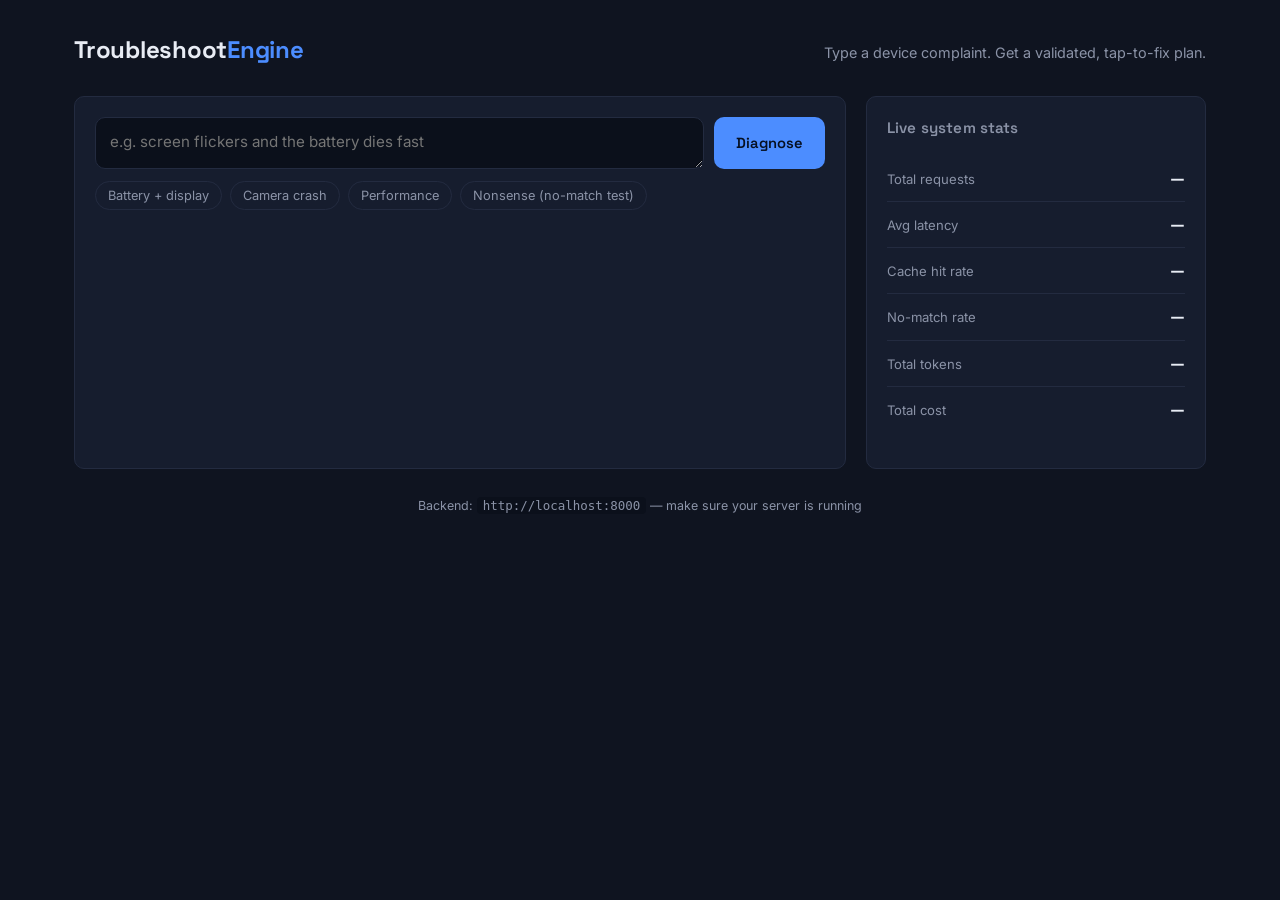
<file: demo.html>
<!DOCTYPE html>
<html lang="en">
<head>
<meta charset="UTF-8">
<meta name="viewport" content="width=device-width, initial-scale=1.0">
<title>Troubleshooting Engine — Live Demo</title>
<link rel="preconnect" href="https://fonts.googleapis.com">
<link href="https://fonts.googleapis.com/css2?family=Space+Grotesk:wght@500;600;700&family=Inter:wght@400;500;600&display=swap" rel="stylesheet">
<style>
  :root {
    --bg: #0F1420;
    --panel: #161D2E;
    --panel-border: #232B40;
    --accent: #4C8DFF;
    --accent-dim: #2C4A8C;
    --auto: #3ADBC4;
    --manual: #F5A623;
    --critical: #FF6B6B;
    --text: #E8ECF4;
    --text-dim: #8B93A7;
    --radius: 10px;
  }

  * { box-sizing: border-box; }

  @media (prefers-reduced-motion: reduce) {
    * { animation-duration: 0.01ms !important; transition-duration: 0.01ms !important; }
  }

  body {
    margin: 0;
    background: var(--bg);
    color: var(--text);
    font-family: 'Inter', -apple-system, sans-serif;
    line-height: 1.5;
  }

  h1, h2, h3, .label {
    font-family: 'Space Grotesk', sans-serif;
  }

  .shell {
    max-width: 1180px;
    margin: 0 auto;
    padding: 32px 24px 64px;
  }

  header {
    display: flex;
    align-items: baseline;
    justify-content: space-between;
    margin-bottom: 28px;
    flex-wrap: wrap;
    gap: 8px;
  }

  header h1 {
    font-size: 1.5rem;
    font-weight: 700;
    margin: 0;
    letter-spacing: -0.01em;
  }

  header h1 span {
    color: var(--accent);
  }

  header p {
    color: var(--text-dim);
    margin: 0;
    font-size: 0.9rem;
  }

  .layout {
    display: grid;
    grid-template-columns: 1fr 340px;
    gap: 20px;
  }

  @media (max-width: 880px) {
    .layout { grid-template-columns: 1fr; }
  }

  .panel {
    background: var(--panel);
    border: 1px solid var(--panel-border);
    border-radius: var(--radius);
    padding: 20px;
  }

  .input-row {
    display: flex;
    gap: 10px;
  }

  textarea {
    flex: 1;
    background: #0B101B;
    border: 1px solid var(--panel-border);
    border-radius: var(--radius);
    color: var(--text);
    font-family: inherit;
    font-size: 0.95rem;
    padding: 14px;
    resize: vertical;
    min-height: 52px;
  }

  textarea:focus {
    outline: none;
    border-color: var(--accent);
    box-shadow: 0 0 0 3px rgba(76, 141, 255, 0.2);
  }

  button.primary {
    background: var(--accent);
    color: #061022;
    border: none;
    border-radius: var(--radius);
    padding: 0 22px;
    font-family: 'Space Grotesk', sans-serif;
    font-weight: 600;
    font-size: 0.92rem;
    cursor: pointer;
    transition: background 0.15s ease;
  }

  button.primary:hover { background: #6DA2FF; }
  button.primary:focus-visible { outline: 2px solid var(--text); outline-offset: 2px; }
  button.primary:disabled { background: var(--accent-dim); cursor: not-allowed; }

  .chips {
    display: flex;
    gap: 8px;
    flex-wrap: wrap;
    margin-top: 12px;
  }

  .chip {
    background: transparent;
    border: 1px solid var(--panel-border);
    color: var(--text-dim);
    padding: 6px 12px;
    border-radius: 999px;
    font-size: 0.8rem;
    cursor: pointer;
    font-family: inherit;
  }

  .chip:hover { border-color: var(--accent); color: var(--text); }

  .result-area { margin-top: 22px; }

  .pulse-loader {
    display: flex;
    align-items: center;
    gap: 10px;
    color: var(--text-dim);
    font-size: 0.9rem;
    padding: 24px 0;
  }

  .pulse-bars {
    display: flex;
    gap: 3px;
    align-items: flex-end;
    height: 18px;
  }

  .pulse-bars span {
    width: 3px;
    background: var(--accent);
    border-radius: 2px;
    animation: pulse 1s ease-in-out infinite;
  }

  .pulse-bars span:nth-child(1) { height: 6px; animation-delay: 0s; }
  .pulse-bars span:nth-child(2) { height: 14px; animation-delay: 0.12s; }
  .pulse-bars span:nth-child(3) { height: 18px; animation-delay: 0.24s; }
  .pulse-bars span:nth-child(4) { height: 10px; animation-delay: 0.36s; }
  .pulse-bars span:nth-child(5) { height: 15px; animation-delay: 0.48s; }

  @keyframes pulse {
    0%, 100% { transform: scaleY(0.4); opacity: 0.5; }
    50% { transform: scaleY(1); opacity: 1; }
  }

  .goal-header {
    display: flex;
    justify-content: space-between;
    align-items: flex-start;
    margin-bottom: 4px;
    gap: 12px;
  }

  .goal-title {
    font-size: 1.15rem;
    font-weight: 600;
    margin: 0;
  }

  .confidence {
    text-align: right;
    flex-shrink: 0;
  }

  .confidence .pct {
    font-family: 'Space Grotesk', sans-serif;
    font-weight: 700;
    font-size: 1.1rem;
    color: var(--auto);
  }

  .confidence .bar-track {
    width: 90px;
    height: 4px;
    background: var(--panel-border);
    border-radius: 2px;
    margin-top: 4px;
    overflow: hidden;
  }

  .confidence .bar-fill {
    height: 100%;
    background: var(--auto);
    border-radius: 2px;
  }

  .goal-sub {
    color: var(--text-dim);
    font-size: 0.85rem;
    margin: 0 0 18px;
  }

  .action-card {
    border: 1px solid var(--panel-border);
    border-radius: var(--radius);
    padding: 16px 18px;
    margin-bottom: 12px;
    background: #10162480;
  }

  .action-top {
    display: flex;
    justify-content: space-between;
    align-items: center;
    gap: 12px;
    margin-bottom: 6px;
  }

  .action-name {
    font-weight: 600;
    font-size: 0.98rem;
  }

  .badge {
    font-size: 0.68rem;
    font-weight: 600;
    padding: 3px 9px;
    border-radius: 999px;
    flex-shrink: 0;
  }

  .badge.auto { background: rgba(58, 219, 196, 0.15); color: var(--auto); }
  .badge.manual { background: rgba(245, 166, 35, 0.15); color: var(--manual); }
  .badge.critical { background: rgba(255, 107, 107, 0.15); color: var(--critical); }

  .action-desc {
    color: var(--text-dim);
    font-size: 0.87rem;
    margin: 0 0 10px;
  }

  .steps {
    margin: 0 0 12px;
    padding-left: 18px;
    font-size: 0.87rem;
    color: var(--text);
  }

  .steps li { margin-bottom: 3px; }

  .deeplink-btn {
    background: transparent;
    border: 1px solid var(--auto);
    color: var(--auto);
    padding: 7px 14px;
    border-radius: 7px;
    font-family: 'Space Grotesk', sans-serif;
    font-size: 0.82rem;
    font-weight: 600;
    cursor: pointer;
  }

  .deeplink-btn:hover { background: rgba(58, 219, 196, 0.1); }

  .manual-note {
    display: flex;
    align-items: center;
    gap: 8px;
    color: var(--manual);
    font-size: 0.82rem;
    font-weight: 500;
  }

  .empty-state, .error-state {
    padding: 30px 10px;
    text-align: center;
    color: var(--text-dim);
  }

  .empty-state strong, .error-state strong {
    display: block;
    color: var(--text);
    font-size: 1rem;
    margin-bottom: 6px;
    font-family: 'Space Grotesk', sans-serif;
  }

  /* Stats sidebar */
  .stats-panel h2 {
    font-size: 0.95rem;
    margin: 0 0 16px;
    color: var(--text-dim);
    font-weight: 600;
    letter-spacing: 0.01em;
  }

  .stat-row {
    display: flex;
    justify-content: space-between;
    align-items: baseline;
    padding: 10px 0;
    border-bottom: 1px solid var(--panel-border);
  }

  .stat-row:last-of-type { border-bottom: none; }

  .stat-label { color: var(--text-dim); font-size: 0.82rem; }
  .stat-value {
    font-family: 'Space Grotesk', sans-serif;
    font-weight: 700;
    font-size: 1.05rem;
  }

  .domain-bars { margin-top: 16px; }
  .domain-bar-row {
    margin-bottom: 10px;
  }
  .domain-bar-label {
    display: flex;
    justify-content: space-between;
    font-size: 0.78rem;
    color: var(--text-dim);
    margin-bottom: 4px;
  }
  .domain-bar-track {
    height: 6px;
    background: #0B101B;
    border-radius: 3px;
    overflow: hidden;
  }
  .domain-bar-fill {
    height: 100%;
    background: var(--accent);
    border-radius: 3px;
    transition: width 0.4s ease;
  }

  /* Mock phone popup */
  .overlay {
    position: fixed;
    inset: 0;
    background: rgba(6, 10, 20, 0.75);
    display: flex;
    align-items: center;
    justify-content: center;
    z-index: 50;
  }

  .phone-mock {
    width: 260px;
    background: #0B101B;
    border: 4px solid #2A3348;
    border-radius: 32px;
    padding: 18px 16px 26px;
    box-shadow: 0 20px 60px rgba(0,0,0,0.5);
  }

  .phone-notch {
    width: 60px;
    height: 6px;
    background: #2A3348;
    border-radius: 3px;
    margin: 0 auto 16px;
  }

  .phone-mock h3 {
    font-size: 0.95rem;
    margin: 0 0 4px;
  }

  .phone-mock p {
    font-size: 0.8rem;
    color: var(--text-dim);
    margin: 0 0 18px;
  }

  .phone-toggle-row {
    display: flex;
    justify-content: space-between;
    align-items: center;
    background: #161D2E;
    border-radius: 8px;
    padding: 12px;
    font-size: 0.82rem;
    margin-bottom: 16px;
  }

  .fake-switch {
    width: 34px;
    height: 18px;
    background: var(--accent);
    border-radius: 999px;
    position: relative;
  }

  .fake-switch::after {
    content: '';
    position: absolute;
    right: 2px;
    top: 2px;
    width: 14px;
    height: 14px;
    background: white;
    border-radius: 50%;
  }

  .phone-mock button {
    width: 100%;
    background: var(--accent);
    color: #061022;
    border: none;
    border-radius: 8px;
    padding: 10px;
    font-family: 'Space Grotesk', sans-serif;
    font-weight: 600;
    font-size: 0.85rem;
    cursor: pointer;
  }

  footer {
    margin-top: 28px;
    text-align: center;
    color: var(--text-dim);
    font-size: 0.78rem;
  }

  footer code {
    background: #0B101B;
    padding: 1px 6px;
    border-radius: 4px;
  }
</style>
</head>
<body>

<div class="shell">
  <header>
    <h1>Troubleshoot<span>Engine</span></h1>
    <p>Type a device complaint. Get a validated, tap-to-fix plan.</p>
  </header>

  <div class="layout">
    <div class="panel">
      <div class="input-row">
        <textarea id="complaintInput" placeholder="e.g. screen flickers and the battery dies fast" rows="1"></textarea>
        <button class="primary" id="submitBtn">Diagnose</button>
      </div>
      <div class="chips">
        <button class="chip" data-q="Screen flickers and the battery dies fast">Battery + display</button>
        <button class="chip" data-q="Camera app keeps crashing when I open it">Camera crash</button>
        <button class="chip" data-q="My phone got slow after the update">Performance</button>
        <button class="chip" data-q="My phone screen turned into a pineapple emoji randomly">Nonsense (no-match test)</button>
      </div>

      <div class="result-area" id="resultArea"></div>
    </div>

    <div class="panel stats-panel">
      <h2>Live system stats</h2>
      <div id="statsBody">
        <div class="stat-row"><span class="stat-label">Total requests</span><span class="stat-value" id="statTotal">—</span></div>
        <div class="stat-row"><span class="stat-label">Avg latency</span><span class="stat-value" id="statLatency">—</span></div>
        <div class="stat-row"><span class="stat-label">Cache hit rate</span><span class="stat-value" id="statCache">—</span></div>
        <div class="stat-row"><span class="stat-label">No-match rate</span><span class="stat-value" id="statNoMatch">—</span></div>
        <div class="stat-row"><span class="stat-label">Total tokens</span><span class="stat-value" id="statTokens">—</span></div>
        <div class="stat-row"><span class="stat-label">Total cost</span><span class="stat-value" id="statCost">—</span></div>
      </div>
      <div class="domain-bars" id="domainBars"></div>
    </div>
  </div>

  <footer>Backend: <code id="apiBase">http://localhost:8000</code> — make sure your server is running</footer>
</div>

<script>
const API_BASE = 'http://localhost:8000';
document.getElementById('apiBase').textContent = API_BASE;

const input = document.getElementById('complaintInput');
const submitBtn = document.getElementById('submitBtn');
const resultArea = document.getElementById('resultArea');

document.querySelectorAll('.chip').forEach(chip => {
  chip.addEventListener('click', () => {
    input.value = chip.dataset.q;
    runDiagnosis();
  });
});

submitBtn.addEventListener('click', runDiagnosis);
input.addEventListener('keydown', (e) => {
  if (e.key === 'Enter' && !e.shiftKey) {
    e.preventDefault();
    runDiagnosis();
  }
});

function badgeClass(category) {
  if (category === 'auto') return 'auto';
  if (category === 'critical') return 'critical';
  return 'manual';
}

function badgeLabel(category) {
  if (category === 'auto') return 'One-tap fix';
  if (category === 'critical') return 'Do manually';
  return 'Manual step';
}

async function runDiagnosis() {
  const query = input.value.trim();
  if (!query) return;

  submitBtn.disabled = true;
  resultArea.innerHTML = `
    <div class="pulse-loader">
      <div class="pulse-bars"><span></span><span></span><span></span><span></span><span></span></div>
      Reading the complaint and matching it to known fixes…
    </div>
  `;

  try {
    const res = await fetch(`${API_BASE}/v1/troubleshoot`, {
      method: 'POST',
      headers: { 'Content-Type': 'application/json' },
      body: JSON.stringify({ query })
    });

    if (!res.ok) throw new Error(`Server responded with ${res.status}`);
    const data = await res.json();
    renderResult(data);
  } catch (err) {
    resultArea.innerHTML = `
      <div class="error-state">
        <strong>Couldn't reach the engine</strong>
        Check that your FastAPI server is running on ${API_BASE}.<br>
        <span style="font-size:0.78rem">${err.message}</span>
      </div>
    `;
  } finally {
    submitBtn.disabled = false;
    refreshStats();
  }
}

function renderResult(data) {
  const contexts = data.response?.contexts || [];

  if (contexts.length === 0) {
    resultArea.innerHTML = `
      <div class="empty-state">
        <strong>No matching fix found</strong>
        We couldn't confidently match this to a known issue. Try describing what's happening in a bit more detail.
      </div>
    `;
    return;
  }

  const goal = contexts[0];
  const pct = Math.round((goal.score || 0) * 100);

  const actionsHtml = goal.actions.map(action => {
    const cat = action.category || 'manual';
    const steps = action.stepGroups.flatMap(sg => sg.steps);
    const deeplink = action.stepGroups[0]?.actionableDeeplink;

    const stepsHtml = steps.map(s => `<li>${escapeHtml(s)}</li>`).join('');

    let actionBtn = '';
    if (cat === 'critical') {
      actionBtn = `<div class="manual-note">⚠ Disruptive step — do this yourself when ready</div>`;
    } else if (deeplink) {
      actionBtn = `<button class="deeplink-btn" onclick='openPhoneMock(${JSON.stringify(JSON.stringify(deeplink))})'>Open in Settings →</button>`;
    }

    return `
      <div class="action-card">
        <div class="action-top">
          <span class="action-name">${escapeHtml(action.actionName)}</span>
          <span class="badge ${badgeClass(cat)}">${badgeLabel(cat)}</span>
        </div>
        <p class="action-desc">${escapeHtml(action.description)}</p>
        <ol class="steps">${stepsHtml}</ol>
        ${actionBtn}
      </div>
    `;
  }).join('');

  resultArea.innerHTML = `
    <div class="goal-header">
      <h2 class="goal-title">${escapeHtml(goal.title)}</h2>
      <div class="confidence">
        <div class="pct">${pct}%</div>
        <div class="bar-track"><div class="bar-fill" style="width:${pct}%"></div></div>
      </div>
    </div>
    <p class="goal-sub">${goal.actions.length} step${goal.actions.length > 1 ? 's' : ''} · ordered from safest to most disruptive</p>
    ${actionsHtml}
  `;
}

function openPhoneMock(deeplinkJsonStr) {
  const deeplink = JSON.parse(deeplinkJsonStr);
  const overlay = document.createElement('div');
  overlay.className = 'overlay';
  overlay.innerHTML = `
    <div class="phone-mock">
      <div class="phone-notch"></div>
      <h3>${escapeHtml(deeplink.description || 'Settings')}</h3>
      <p>${escapeHtml(deeplink.message || '')}</p>
      <div class="phone-toggle-row">
        <span>Enabled</span>
        <div class="fake-switch"></div>
      </div>
      <button id="closeMock">Done</button>
    </div>
  `;
  document.body.appendChild(overlay);
  overlay.querySelector('#closeMock').addEventListener('click', () => overlay.remove());
  overlay.addEventListener('click', (e) => { if (e.target === overlay) overlay.remove(); });
}

function escapeHtml(str) {
  const div = document.createElement('div');
  div.textContent = str;
  return div.innerHTML;
}

async function refreshStats() {
  try {
    const res = await fetch(`${API_BASE}/stats`);
    const s = await res.json();
    document.getElementById('statTotal').textContent = s.total_requests;
    document.getElementById('statLatency').textContent = s.avg_latency_ms ? `${s.avg_latency_ms} ms` : '—';
    document.getElementById('statCache').textContent = `${Math.round((s.cache_hit_rate || 0) * 100)}%`;
    document.getElementById('statNoMatch').textContent = `${Math.round((s.no_match_rate || 0) * 100)}%`;
    document.getElementById('statTokens').textContent = s.total_tokens;
    document.getElementById('statCost').textContent = `$${s.total_cost_usd}`;

    const domainBars = document.getElementById('domainBars');
    const domains = s.requests_by_domain || {};
    const max = Math.max(1, ...Object.values(domains));
    domainBars.innerHTML = Object.entries(domains).map(([name, count]) => `
      <div class="domain-bar-row">
        <div class="domain-bar-label"><span>${escapeHtml(name)}</span><span>${count}</span></div>
        <div class="domain-bar-track"><div class="domain-bar-fill" style="width:${(count / max) * 100}%"></div></div>
      </div>
    `).join('');
  } catch (err) {
    // stats are a nice-to-have; fail silently if the server isn't up yet
  }
}

refreshStats();
setInterval(refreshStats, 5000);
</script>

</body>
</html>
</file>
